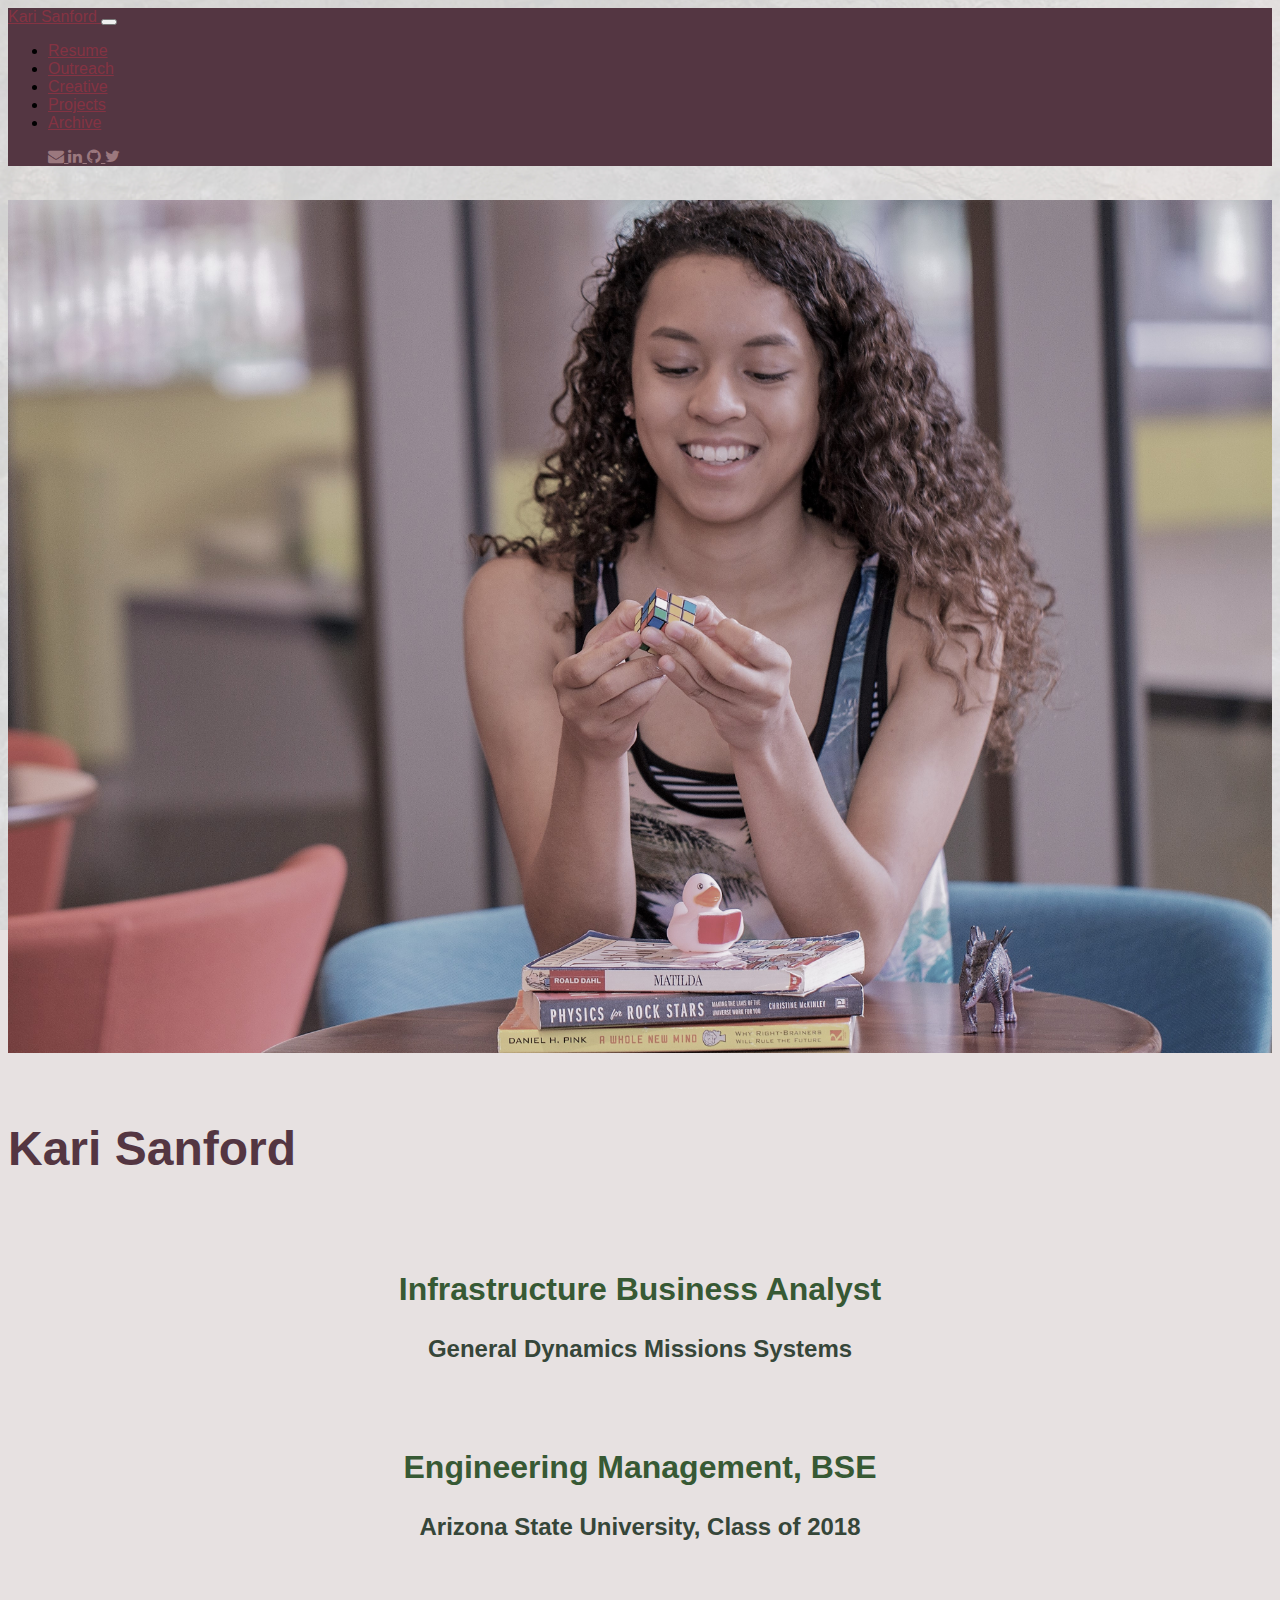
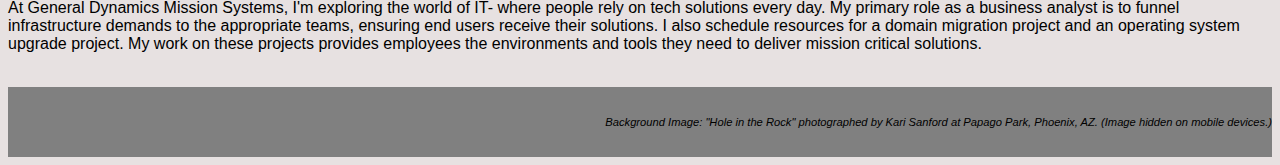
<file: index.html>
<!DOCTYPE html>
<html>
<meta charset="UTF-8">
<meta name="viewport" content="width=device-width, initial-scale=1">
<link rel="stylesheet" href="https://stackpath.bootstrapcdn.com/bootstrap/4.1.3/css/bootstrap.min.css" integrity="sha384-MCw98/SFnGE8fJT3GXwEOngsV7Zt27NXFoaoApmYm81iuXoPkFOJwJ8ERdknLPMO" crossorigin="anonymous">
<link rel="stylesheet" href="https://cdnjs.cloudflare.com/ajax/libs/font-awesome/4.7.0/css/font-awesome.min.css">
<link rel="stylesheet" type="text/css" href="kariStyle.css">

<body>


<!-- Navigation -->
<div class="container-fluid">
<nav class="navbar navbar-dark navbar-expand-lg navbar-inverse bg-inverse" style="background-color: #543642;">
  <a class="navbar-brand active" href="index.html">Kari Sanford <span class="sr-only">(current)</span></a>
  <button class="navbar-toggler" type="button" data-toggle="collapse" data-target="#navbarTogglerText" aria-controls="navbarTogglerText" aria-expanded="false" aria-label="Toggle navigation">
    <span class="navbar-toggler-icon"></span>
  </button>
  <div class="collapse navbar-collapse" id="navbarTogglerText">
    <ul class="navbar-nav mr-auto mt-2 mt-lg-0">
      <li class="nav-item">
        <a class="nav-link" href="resume.html">Resume</a>
      </li>
      <li class="nav-item">
        <a class="nav-link" href="outreach.html">Outreach</a>
      </li>
      <li class="nav-item">
        <a class="nav-link" href="creative.html">Creative</a>
      </li>
      <li class="nav-item">
        <a class="nav-link" href="projects.html">Projects</a>
      </li>
      <li class="nav-item">
        <a class="nav-link" href="archive.html">Archive</a>
      </li>
    </ul>
  </div>

  <ul class="nav navbar-nav navbar-right">
    <div class="btn-group">
      <a class="btn btn-default" href="mailto:karipsanford@gmail.com?" style="color:#9B787E">
        <i class="fa fa-envelope btn" title="E-mail"> </i>
      </a>
        <a class="btn btn-default" href="https://linkedin.com/in/karisanfordstem/" style="color:#9B787E">
          <i class="fa fa-linkedin btn" title="LinkedIn"> </i>
        </a>
        <a class="btn btn-default" href="https://github.com/kpsanfor" style="color:#9B787E">
          <i class="fa fa-github btn" title="Github"> </i>
        </a>
        <a class="btn btn-default" href="https://twitter.com/KariGrasshopper" style="color:#9B787E">
          <i class="fa fa-twitter btn" title="Twitter"> </i>
        </a>
      </div>
    </ul>
</nav> <!--end of navigation -->
</div>

<div class="container-fluid">
  <div class="row">
    <div class="col-md-6"> <br>
        <!-- Slideshow -->
        <section>
          <img class="mySlides" src="HomeImages/KariRubiksTint.jpg" alt="Girl with Rubik's Cube"
          style="width:100%; max-height:50%;">
          <img class="mySlides" src="HomeImages/GDMSVehicleTint.jpg" alt="Girl next to vehicle"
          style="width:100%; max-height:50%;">
          <img class="mySlides" src="HomeImages/IraChatFreshmanTint.jpg" alt="Girl chatting with Ira A. Fulton"
          style="width:100%; max-height:50%;">
        </section>

        <script>
        // Automatic Slideshow - change image every 3 seconds
        var myIndex = 0;
        carousel();
        function carousel() {
            var i;
            var x = document.getElementsByClassName("mySlides");
            for (i = 0; i < x.length; i++) {
               x[i].style.display = "none";
            }
            myIndex++;
            if (myIndex > x.length) {myIndex = 1}
            x[myIndex-1].style.display = "block" ;
            setTimeout(carousel, 3000);
        }
        </script>
      <br> </div>
    <div class="col-md-6"> <br>
      <h1 style="font-size:300%;"><b>Kari Sanford</b></h1>
      <div class="row"> <br>
        <div class="col"><br>
        <h2 style="text-align:center; font-size:200%;">Infrastructure Business Analyst</h2>
        <h3 style="text-align:center; font-size:150%;">General Dynamics Missions Systems</h3>
        <br> </div>
      <div class="col"><br>
        <h2 style="text-align:center; font-size:200%;">Engineering Management, BSE</h2>
        <h3 style="text-align:center; font-size:150%;">Arizona State University, Class of 2018</h3>
        <br> </div>
      </div>
      <p>At General Dynamics Mission Systems, I'm exploring the world of IT- where people rely on tech solutions every day. My primary role as a business analyst is to funnel infrastructure demands to the appropriate teams, ensuring end users receive their solutions. I also schedule resources for a domain migration project and an operating system upgrade project. My work on these projects provides employees the environments and tools they need to deliver mission critical solutions. <br><br>
      </div>
  </div>
</div>

<div class="container-fluid">
<footer class="page-footer bg-transparent" style="background-color: gray">
    <div class="footer-text"><br>
      <p style="text-align:right; font-size:70%;"> <i>Background Image: "Hole in the Rock" photographed by Kari Sanford at Papago Park, Phoenix, AZ. (Image hidden on mobile devices.)</i></p><br>
    </div>
  </footer>
</div>

</body>

<script src="https://code.jquery.com/jquery-3.2.1.slim.min.js" integrity="sha384-KJ3o2DKtIkvYIK3UENzmM7KCkRr/rE9/Qpg6aAZGJwFDMVNA/GpGFF93hXpG5KkN" crossorigin="anonymous"></script>
<script src="https://cdnjs.cloudflare.com/ajax/libs/popper.js/1.12.3/umd/popper.min.js" integrity="sha384-vFJXuSJphROIrBnz7yo7oB41mKfc8JzQZiCq4NCceLEaO4IHwicKwpJf9c9IpFgh" crossorigin="anonymous"></script>
<script src="https://maxcdn.bootstrapcdn.com/bootstrap/4.0.0-beta.2/js/bootstrap.min.js" integrity="sha384-alpBpkh1PFOepccYVYDB4do5UnbKysX5WZXm3XxPqe5iKTfUKjNkCk9SaVuEZflJ" crossorigin="anonymous"></script>

</html>
</file>
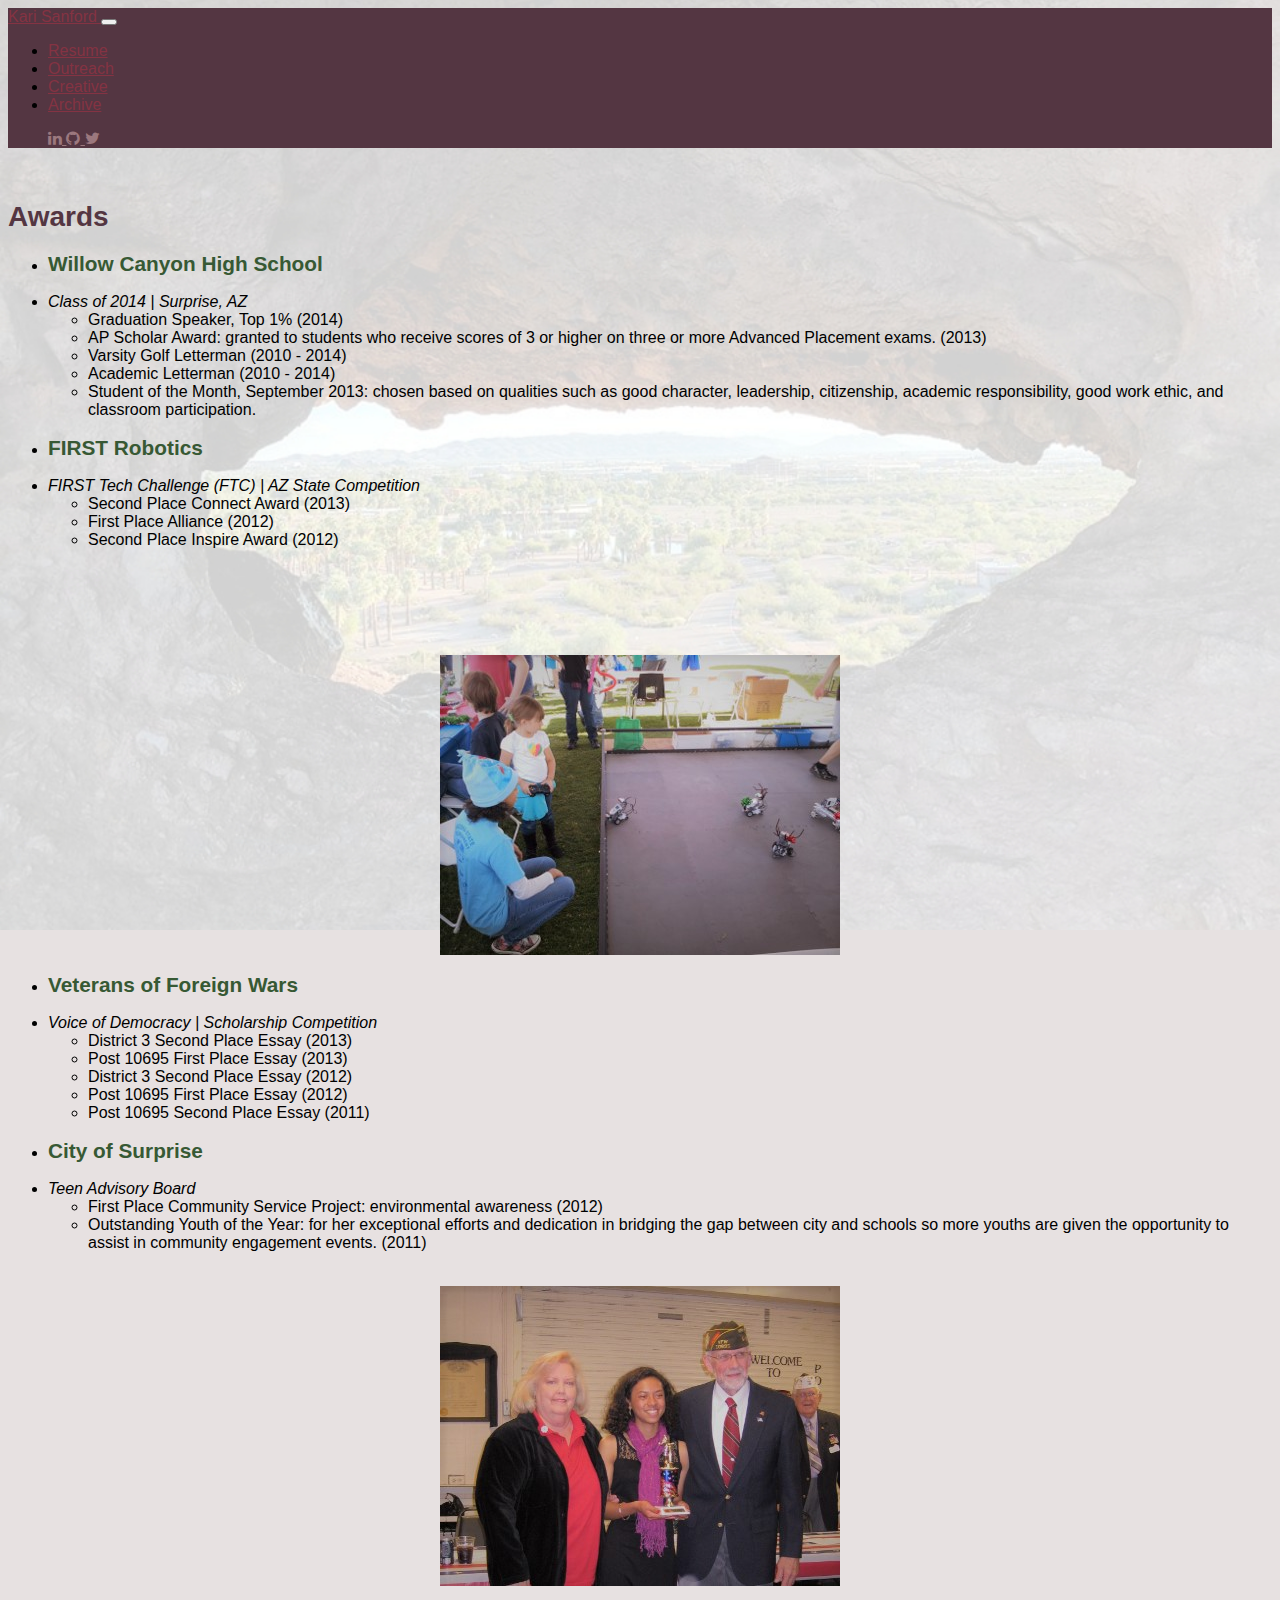
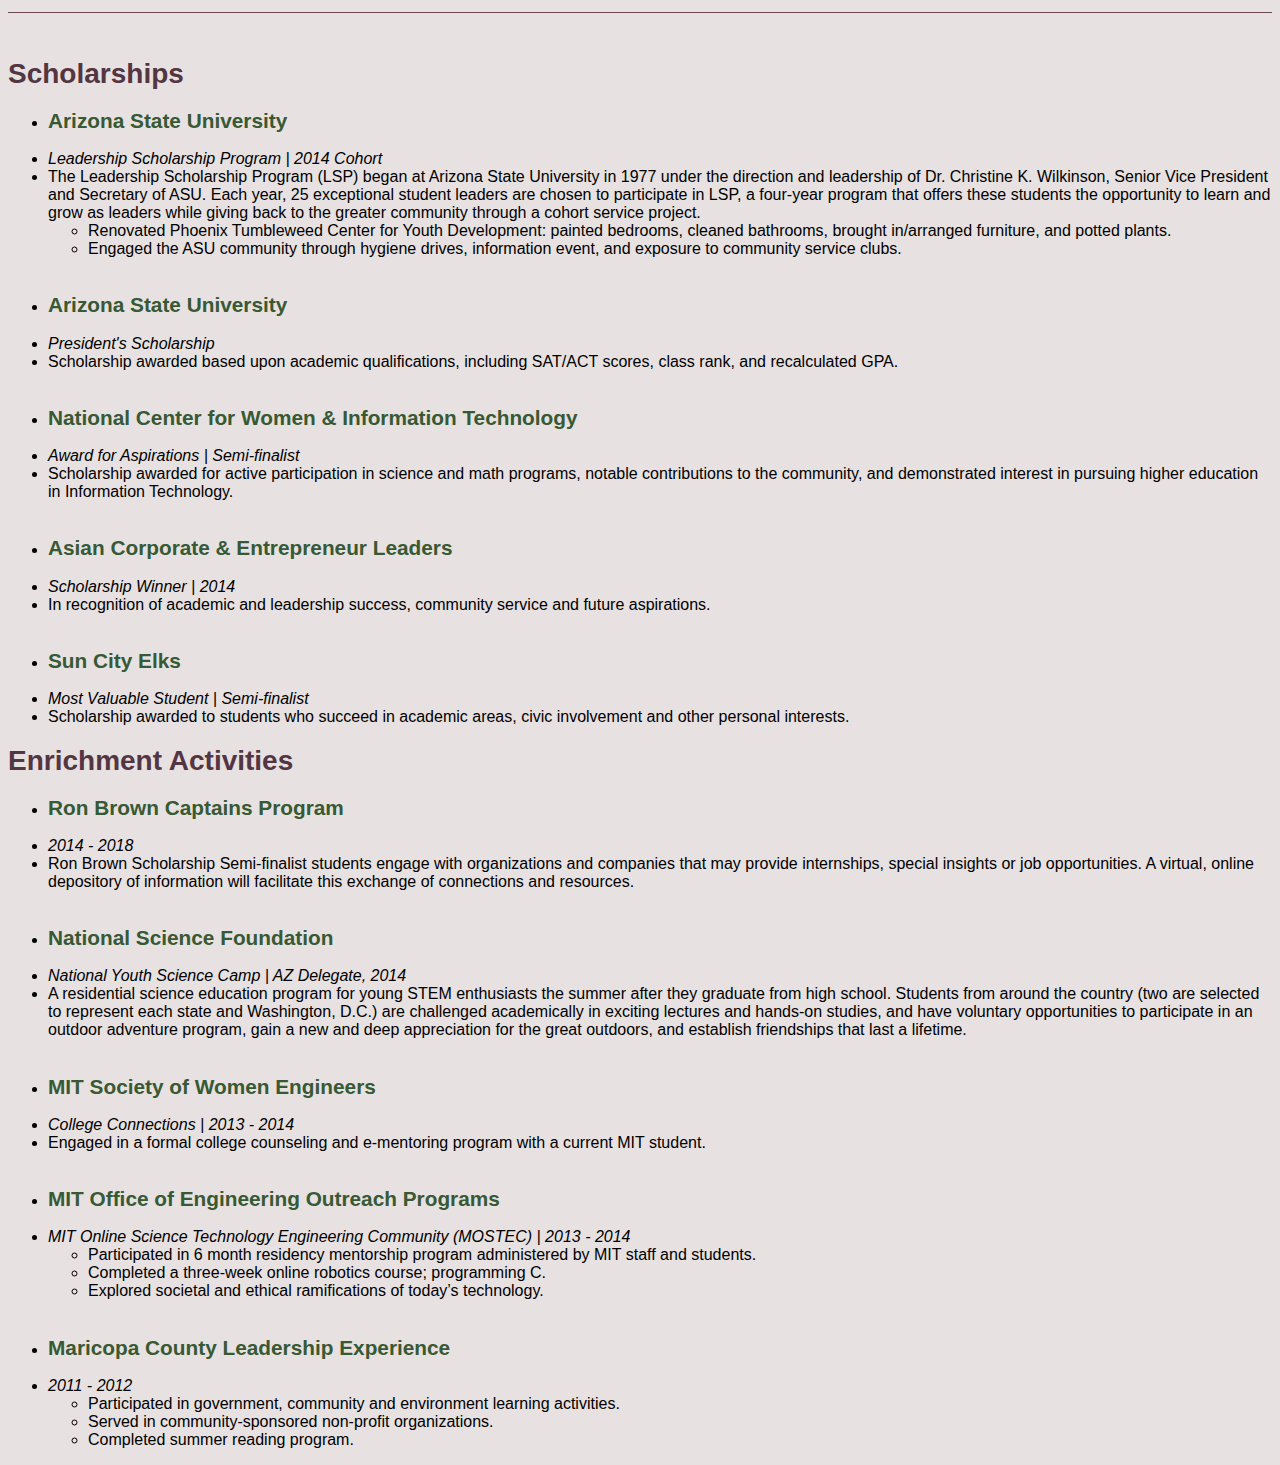
<file: archive.html>
<!DOCTYPE html>
<html>
<meta charset="UTF-8">
<meta name="viewport" content="width=device-width, initial-scale=1">
<link rel="stylesheet" href="https://stackpath.bootstrapcdn.com/bootstrap/4.1.3/css/bootstrap.min.css" integrity="sha384-MCw98/SFnGE8fJT3GXwEOngsV7Zt27NXFoaoApmYm81iuXoPkFOJwJ8ERdknLPMO" crossorigin="anonymous">
<link rel="stylesheet" href="https://cdnjs.cloudflare.com/ajax/libs/font-awesome/4.7.0/css/font-awesome.min.css">
<link rel="stylesheet" type="text/css" href="kariStyle.css">
<body>

  <!-- Navigation -->
  <div class="container-fluid">
  <nav class="navbar navbar-dark navbar-expand-lg navbar-inverse bg-inverse" style="background-color: #543642;">
    <a class="navbar-brand active" href="index.html">Kari Sanford <span class="sr-only">(current)</span></a>
    <button class="navbar-toggler" type="button" data-toggle="collapse" data-target="#navbarTogglerText" aria-controls="navbarTogglerText" aria-expanded="false" aria-label="Toggle navigation">
      <span class="navbar-toggler-icon"></span>
    </button>
    <div class="collapse navbar-collapse" id="navbarTogglerText">
      <ul class="navbar-nav mr-auto mt-2 mt-lg-0">
        <li class="nav-item">
          <a class="nav-link" href="resume.html">Resume</a>
        </li>
        <li class="nav-item">
          <a class="nav-link" href="outreach.html">Outreach</a>
        </li>
        <li class="nav-item">
          <a class="nav-link" href="creative.html">Creative</a>
        </li>
        <li class="nav-item active">
          <a class="nav-link" href="archive.html">Archive</a>
        </li>
      </ul>
    </div>

    <ul class="nav navbar-nav navbar-right">
      <div class="btn-group">
          <a class="btn btn-default" href="https://linkedin.com/in/karisanfordstem/" style="color:#9B787E">
            <i class="fa fa-linkedin btn" title="LinkedIn"> </i>
          </a>
          <a class="btn btn-default" href="https://github.com/kpsanfor" style="color:#9B787E">
            <i class="fa fa-github btn" title="Github"> </i>
          </a>
          <a class="btn btn-default" href="https://twitter.com/KariGrasshopper" style="color:#9B787E">
            <i class="fa fa-twitter btn" title="Twitter"> </i>
          </a>
        </div>
      </ul>
  </nav> <!--end of navigation -->
  </div>

<div class="container-fluid">
  <div class="row">
    <div class="col-md-6"> <br>
      <h1><b>Awards</b></h1>
      <ul class="list-unstyled">
        <li><h2>Willow Canyon High School</h2></li>
        <li> <i>Class of 2014 | Surprise, AZ</i>
          <ul>
              <li>Graduation Speaker, Top 1% (2014)</li>
              <li>AP Scholar Award: granted to students who receive scores of 3 or higher on three or more Advanced Placement exams. (2013)</li>
              <li>Varsity Golf Letterman (2010 - 2014)</li>
              <li>Academic Letterman (2010 - 2014)</li>
              <li>Student of the Month, September 2013: chosen based on qualities such as good character, leadership, citizenship, academic responsibility, good work ethic, and classroom participation.</li>
            </ul>
          </li>
      </ul>
      <ul class="list-unstyled">
        <li><h2>FIRST Robotics</h2></li>
        <li> <i>FIRST Tech Challenge (FTC) | AZ State Competition</i>
          <ul>
            <li>Second Place Connect Award (2013)</li>
            <li>First Place Alliance (2012)</li>
            <li>Second Place Inspire Award (2012)</li></ul>
          </li>
      </ul>
    </div>

  <div class="col-md-6"> <br>
    <br><br><br><br><center><img src="PortfolioImages/RobotReindeerTint.jpg" alt="child controlling robot reindeer" align="middle"></center>
  </div>

</div>

<div class="row">
  <div class="col-md-6">
    <ul class="list-unstyled">
      <li><h2>Veterans of Foreign Wars</h2></li>
      <li> <i>Voice of Democracy | Scholarship Competition</i>
        <ul>
          <li>District 3 Second Place Essay (2013)</li>
          <li>Post 10695 First Place Essay (2013)</li>
          <li>District 3 Second Place Essay (2012)</li>
          <li>Post 10695 First Place Essay (2012)</li>
          <li>Post 10695 Second Place Essay (2011)</li>
        </ul>
        </li>
    </ul>
    <ul class="list-unstyled">
      <li><h2>City of Surprise</h2></li>
      <li> <i>Teen Advisory Board</i>
        <ul>
          <li>First Place Community Service Project: environmental awareness (2012)</li>
          <li>Outstanding Youth of the Year: for her exceptional efforts and dedication in bridging the gap between city and schools so more youths are given the opportunity to assist in community engagement events. (2011)</li>
        </ul>
        </li>
    </ul>
  </div>

<div class="col-md-6"> <br>
  <center><img src="PortfolioImages/VFWTint.jpg" alt="girl holding trophy posing with Veterans of Foriegn War group" align="middle"></center>
</div>
</div>



  <div class="row">
    <div class="col-md-12">
    <br>
    <hr />
    <br>
  </div>
  </div>

<div class="row">
  <div class="col-md-6">
    <div class="col-md-11">
    <h1><b>Scholarships</b></h1>
    <ul class="list-unstyled">
      <li><h2>Arizona State University</h2></li>
      <li> <i>Leadership Scholarship Program | 2014 Cohort</i>
      <li>The Leadership Scholarship Program (LSP) began at Arizona State University in 1977 under the direction and leadership of Dr. Christine K. Wilkinson, Senior Vice President and Secretary of ASU. Each year, 25 exceptional student leaders are chosen to participate in LSP, a four-year program that offers these students the opportunity to learn and grow as leaders while giving back to the greater community through a cohort service project. </li>
      <ul>
        <li>Renovated Phoenix Tumbleweed Center for Youth Development: painted bedrooms, cleaned bathrooms, brought in/arranged furniture, and potted plants.</li>
        <li>Engaged the ASU community through hygiene drives, information event, and exposure to community service clubs.</li>
      </ul>
      </li>
      <br>
      <li><h2>Arizona State University</h2></li>
      <li> <i>President's Scholarship</i>
      <li>Scholarship awarded based upon academic qualifications, including SAT/ACT scores, class rank, and recalculated GPA.</li>
      </li>
      <br>
      <li><h2>National Center for Women & Information Technology</h2></li>
      <li> <i>Award for Aspirations | Semi-finalist</i>
      <li>Scholarship awarded for active participation in science and math programs, notable contributions to the community, and
        demonstrated interest in pursuing higher education in Information Technology.</li>
      </li>
      <br>
      <li><h2>Asian Corporate & Entrepreneur Leaders</h2></li>
      <li> <i>Scholarship Winner | 2014</i>
      <li>In recognition of academic and leadership success, community service and future aspirations.</li>
      </li>
      <br>
      <li><h2>Sun City Elks</h2></li>
      <li> <i>Most Valuable Student | Semi-finalist</i>
      <li>Scholarship awarded to students who succeed in academic areas, civic involvement and other personal interests.</li>
      </li>
    </ul>
  </div>
</div>

  <div class="col-md-6">
    <div class="col-md-11">
    <h1><b>Enrichment Activities</b></h1>
    <ul class="list-unstyled">
      <li><h2>Ron Brown Captains Program</h2></li>
      <li> <i>2014 - 2018</i>
      <li>Ron Brown Scholarship Semi-finalist students engage with organizations and companies that may provide internships, special insights or job opportunities. A virtual, online depository of information will facilitate this exchange of connections and resources.</li>
      </li>
      <br>
      <li><h2>National Science Foundation</h2></li>
      <li> <i>National Youth Science Camp | AZ Delegate, 2014</i>
      <li>A residential science education program for young STEM enthusiasts the summer after they graduate from high school. Students from around the country (two are selected to represent each state and Washington, D.C.) are challenged academically in exciting lectures and hands-on studies, and have voluntary opportunities to participate in an outdoor adventure program, gain a new and deep appreciation for the great outdoors, and establish friendships that last a lifetime.</li>
      </li>
      <br>
      <li><h2>MIT Society of Women Engineers</h2></li>
      <li> <i>College Connections | 2013 - 2014</i>
      <li>Engaged in a formal college counseling and e-mentoring program with a current MIT student.</li>
      </li>
      <br>
      <li><h2>MIT Office of Engineering Outreach Programs</h2></li>
      <li> <i>MIT Online Science Technology Engineering Community (MOSTEC) | 2013 - 2014</i>
        <ul>
          <li>Participated in 6 month residency mentorship program administered by MIT staff and students.</li>
          <li>Completed a three-week online robotics course; programming C.</li>
          <li>Explored societal and ethical ramifications of today’s technology.</li>
        </ul>
      </li>
      <br>
      <li><h2>Maricopa County Leadership Experience</h2></li>
      <li> <i>2011 - 2012</i>
        <ul>
          <li>Participated in government, community and environment learning activities.</li>
          <li>Served in community-sponsored non-profit organizations.</li>
          <li>Completed summer reading program.</li>
        </ul>
      </li>
    </ul>
  </div>
</div>
</div>


</div>

</body>
<script src="https://code.jquery.com/jquery-3.2.1.slim.min.js" integrity="sha384-KJ3o2DKtIkvYIK3UENzmM7KCkRr/rE9/Qpg6aAZGJwFDMVNA/GpGFF93hXpG5KkN" crossorigin="anonymous"></script>
<script src="https://cdnjs.cloudflare.com/ajax/libs/popper.js/1.12.3/umd/popper.min.js" integrity="sha384-vFJXuSJphROIrBnz7yo7oB41mKfc8JzQZiCq4NCceLEaO4IHwicKwpJf9c9IpFgh" crossorigin="anonymous"></script>
<script src="https://maxcdn.bootstrapcdn.com/bootstrap/4.0.0-beta.2/js/bootstrap.min.js" integrity="sha384-alpBpkh1PFOepccYVYDB4do5UnbKysX5WZXm3XxPqe5iKTfUKjNkCk9SaVuEZflJ" crossorigin="anonymous"></script>

</html>
</file>
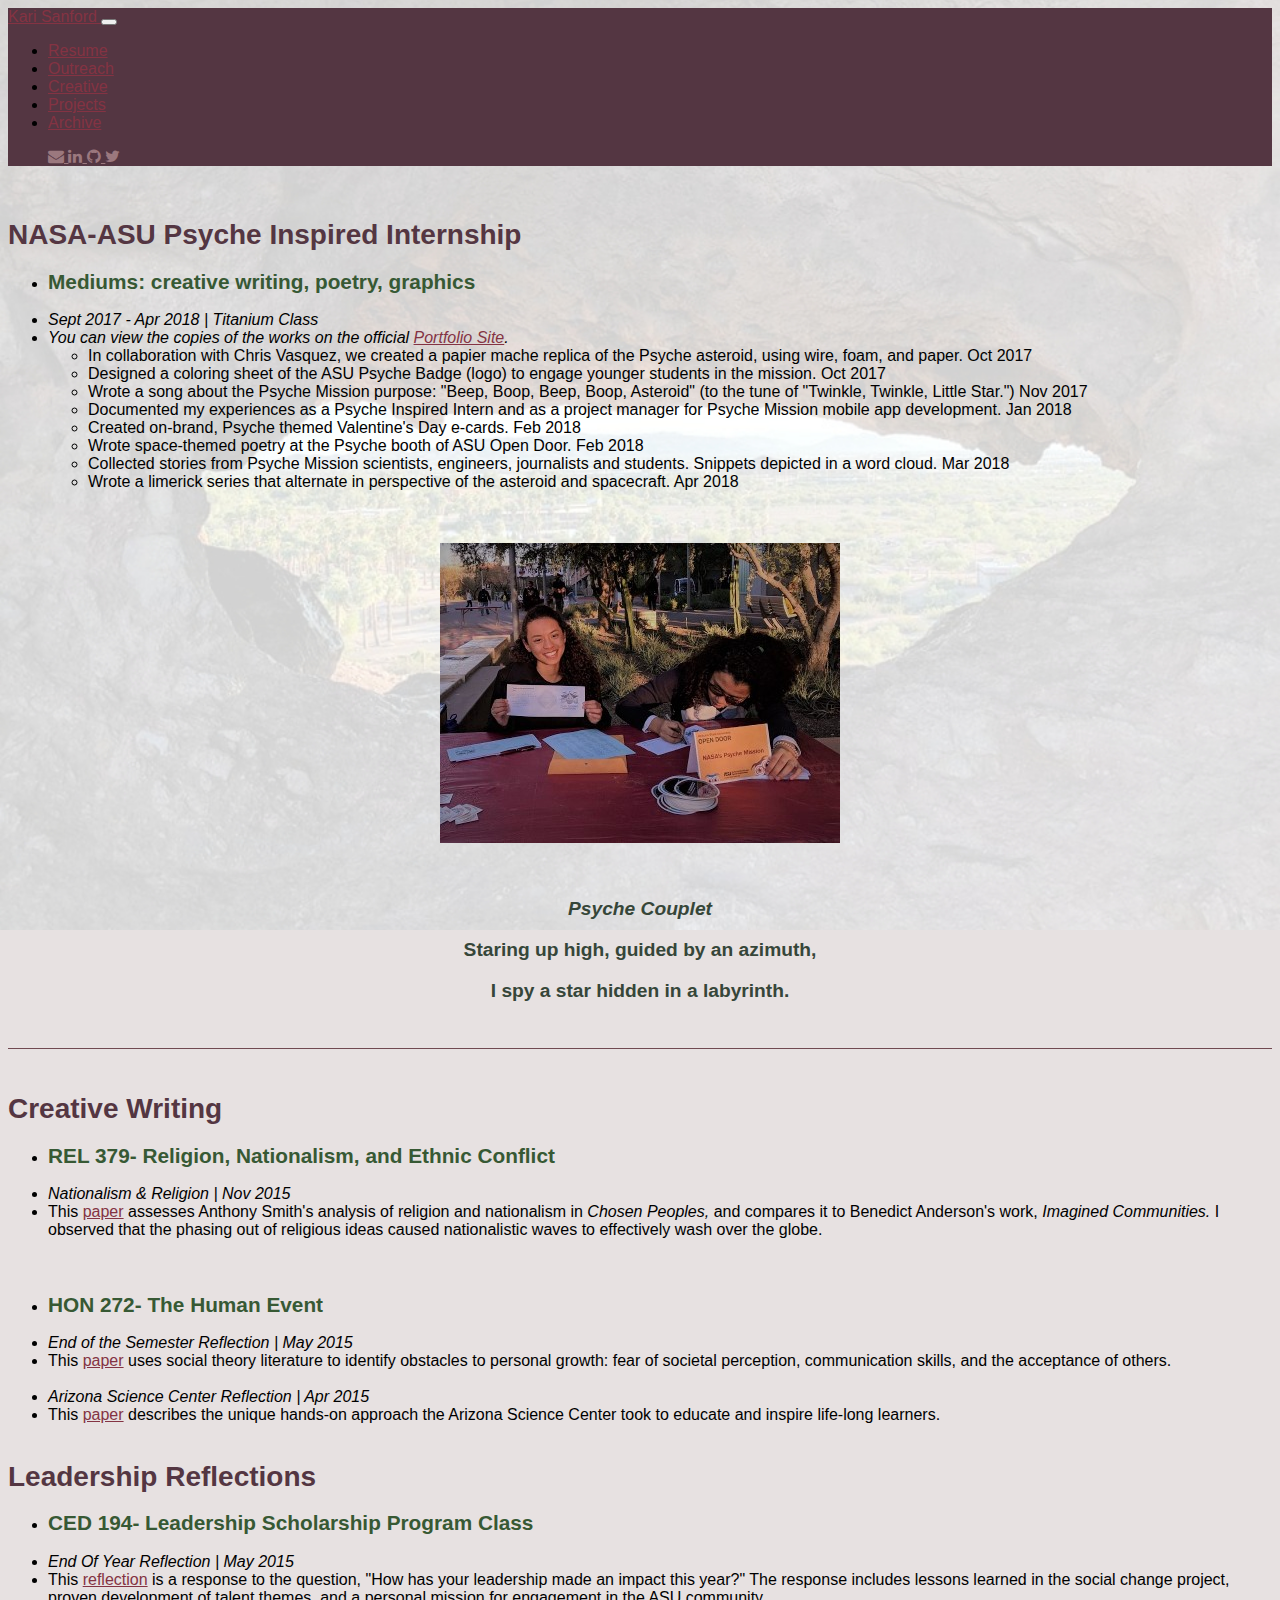
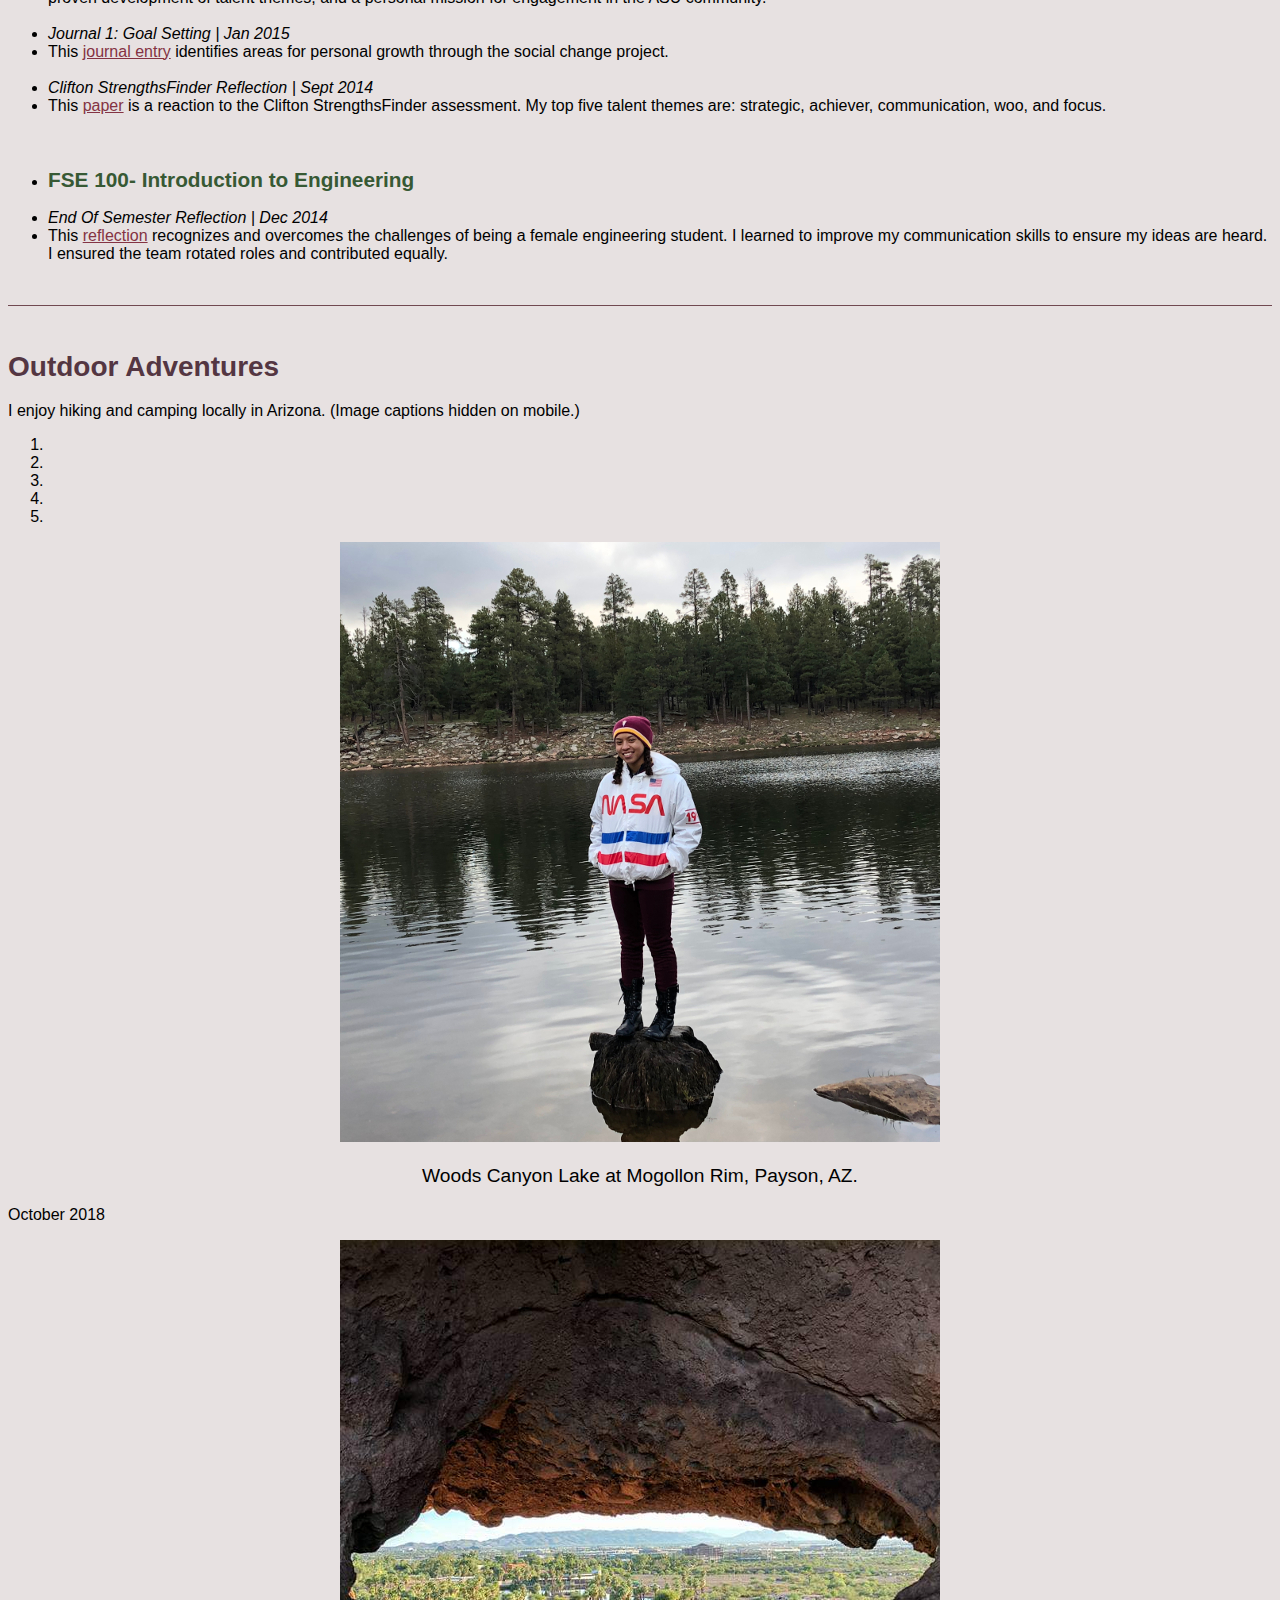
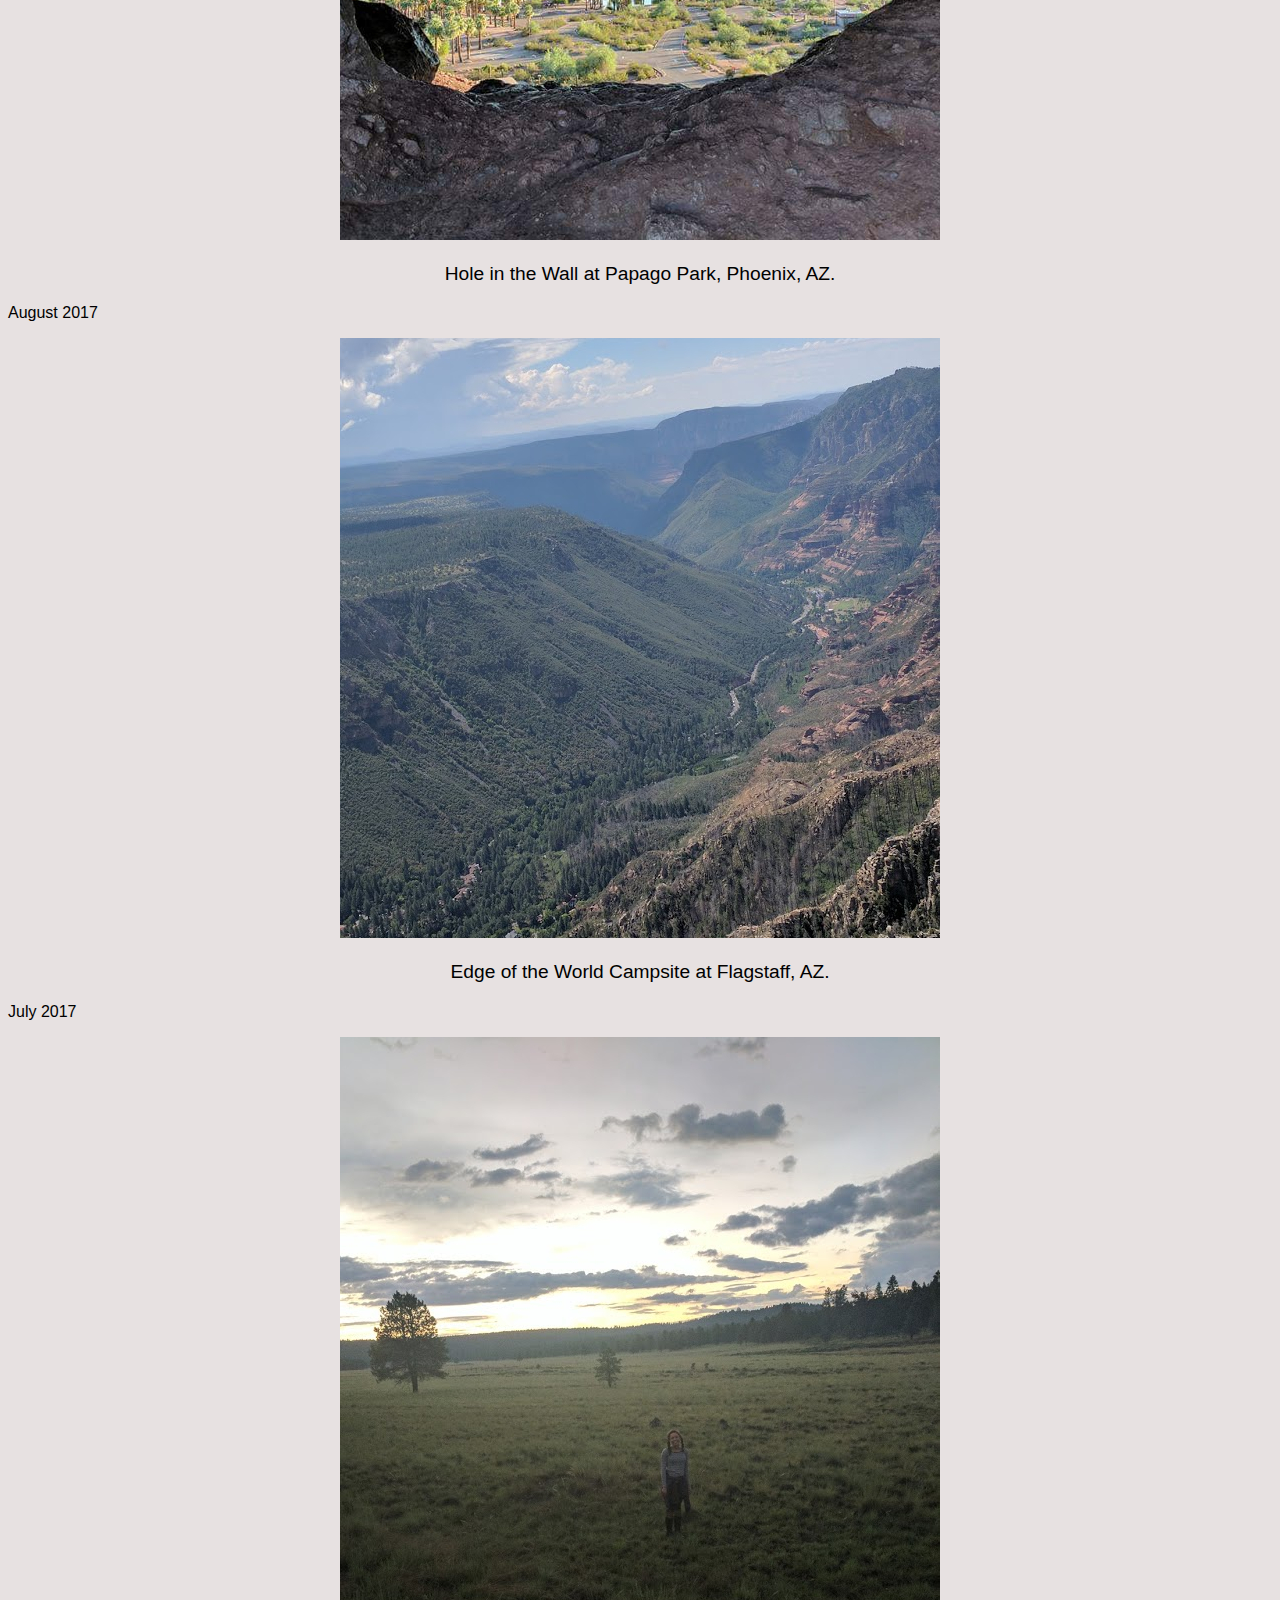
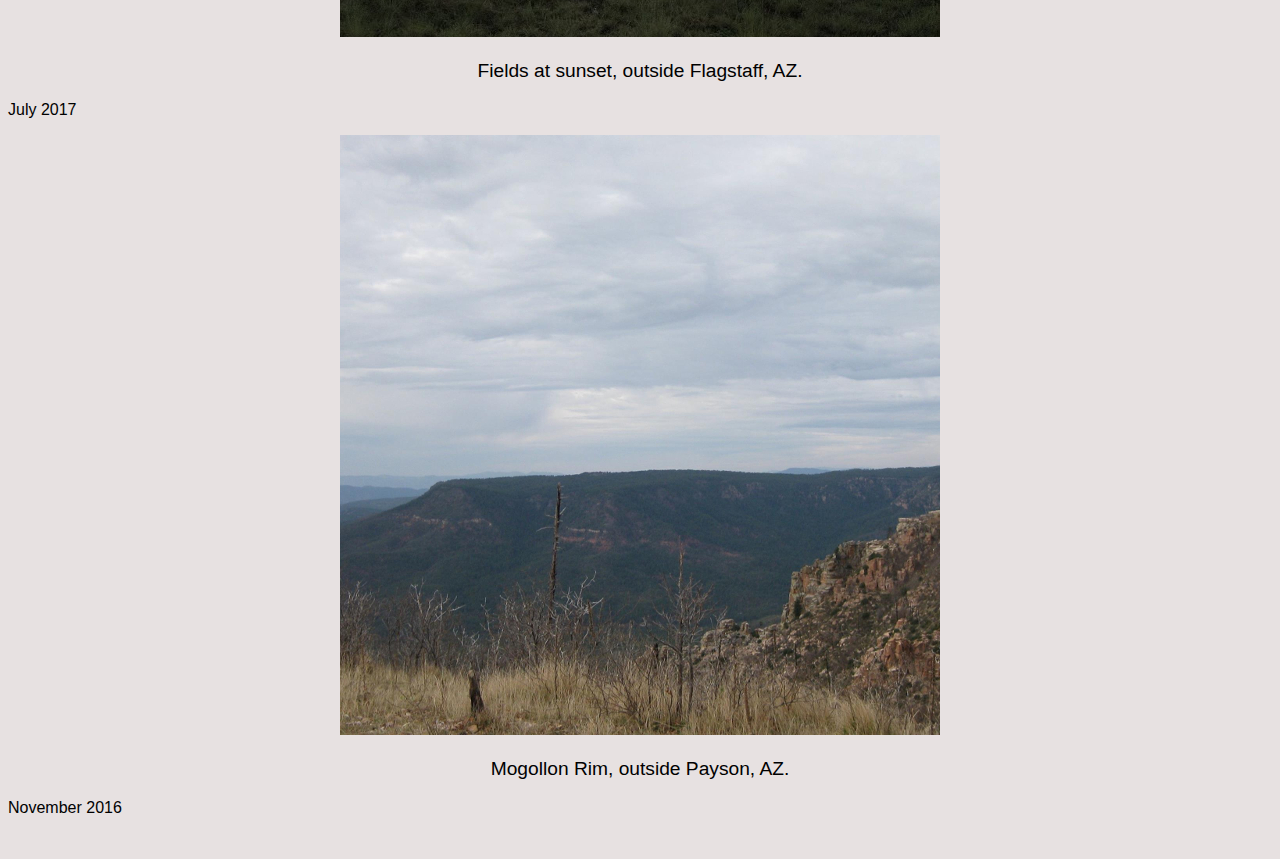
<file: creative.html>
<!DOCTYPE html>
<html>
<meta charset="UTF-8">
<meta name="viewport" content="width=device-width, initial-scale=1">
<link rel="stylesheet" href="https://stackpath.bootstrapcdn.com/bootstrap/4.1.3/css/bootstrap.min.css" integrity="sha384-MCw98/SFnGE8fJT3GXwEOngsV7Zt27NXFoaoApmYm81iuXoPkFOJwJ8ERdknLPMO" crossorigin="anonymous">
<link rel="stylesheet" href="https://cdnjs.cloudflare.com/ajax/libs/font-awesome/4.7.0/css/font-awesome.min.css">
<link rel="stylesheet" type="text/css" href="kariStyle.css">
<body>

  <!-- Navigation -->
  <div class="container-fluid">
  <nav class="navbar navbar-dark navbar-expand-lg navbar-inverse bg-inverse" style="background-color: #543642;">
    <a class="navbar-brand active" href="index.html">Kari Sanford <span class="sr-only">(current)</span></a>
    <button class="navbar-toggler" type="button" data-toggle="collapse" data-target="#navbarTogglerText" aria-controls="navbarTogglerText" aria-expanded="false" aria-label="Toggle navigation">
      <span class="navbar-toggler-icon"></span>
    </button>
    <div class="collapse navbar-collapse" id="navbarTogglerText">
      <ul class="navbar-nav mr-auto mt-2 mt-lg-0">
        <li class="nav-item">
          <a class="nav-link" href="resume.html">Resume</a>
        </li>
        <li class="nav-item">
          <a class="nav-link" href="outreach.html">Outreach</a>
        </li>
        <li class="nav-item active">
          <a class="nav-link" href="creative.html">Creative</a>
        </li>
        <li class="nav-item">
          <a class="nav-link" href="projects.html">Projects</a>
        </li>
        <li class="nav-item">
          <a class="nav-link" href="archive.html">Archive</a>
        </li>
      </ul>
    </div>

    <ul class="nav navbar-nav navbar-right">
      <div class="btn-group">
        <a class="btn btn-default" href="mailto:karipsanford@gmail.com?" style="color:#9B787E">
          <i class="fa fa-envelope btn" title="E-mail"> </i>
        </a>
          <a class="btn btn-default" href="https://linkedin.com/in/karisanfordstem/" style="color:#9B787E">
            <i class="fa fa-linkedin btn" title="LinkedIn"> </i>
          </a>
          <a class="btn btn-default" href="https://github.com/kpsanfor" style="color:#9B787E">
            <i class="fa fa-github btn" title="Github"> </i>
          </a>
          <a class="btn btn-default" href="https://twitter.com/KariGrasshopper" style="color:#9B787E">
            <i class="fa fa-twitter btn" title="Twitter"> </i>
          </a>
        </div>
      </ul>
  </nav> <!--end of navigation -->
  </div>

<div class="container-fluid">
  <div class="row">
    <div class="col-md-6">
      <div class="col-md-11"><br>
      <h1><b>NASA-ASU Psyche Inspired Internship</b></h1>
      <ul class="list-unstyled">
        <li><h2>Mediums: creative writing, poetry, graphics</h2></li>
        <li> <i>Sept 2017 - Apr 2018 | Titanium Class</i>
          <li><i>You can view the copies of the works on the official <a href="https://psyche.asu.edu/get-involved/psyche-inspired/psyche-inspired-titanium-class/psyche-inspired-kari-sanford/">Portfolio Site</a>.</i></li>
            <ul>
              <li>In collaboration with Chris Vasquez, we created a papier mache replica of the Psyche asteroid, using wire, foam, and paper. Oct 2017</li>
              <li>Designed a coloring sheet of the ASU Psyche Badge (logo) to engage younger students in the mission. Oct 2017</li>
              <li>Wrote a song about the Psyche Mission purpose: "Beep, Boop, Beep, Boop, Asteroid" (to the tune of "Twinkle, Twinkle, Little Star.") Nov 2017</li>
              <li>Documented my experiences as a Psyche Inspired Intern and as a project manager for Psyche Mission mobile app development. Jan 2018</li>
              <li>Created on-brand, Psyche themed Valentine's Day e-cards. Feb 2018</li>
              <li>Wrote space-themed poetry at the Psyche booth of ASU Open Door. Feb 2018</li>
              <li>Collected stories from Psyche Mission scientists, engineers, journalists and students. Snippets depicted in a word cloud. Mar 2018</li>
              <li>Wrote a limerick series that alternate in perspective of the asteroid and spacecraft. Apr 2018</li>
            </ul>
          </li>

      </ul>
    </div>
  </div>

  <div class="col-md-6"> <br>
    <br><center><img src="PortfolioImages/PsychePoemTint.jpg" alt="girls writing poetry" align="middle"></center>
    <br><br><h3 style="text-align:center; font-size:120%;"><i>Psyche Couplet</i></h3>
    <h3 style="text-align:center; font-size:120%;">Staring up high, guided by an azimuth,</h3>
    <h3 style="text-align:center; font-size:120%;"><center>I spy a star hidden in a labyrinth.</h3>

  </div>
</div>

<div class="row">
  <div class="col-md-12">
  <br>
  <hr />
  <br>
</div>
</div>

<div class="row">
  <div class="col-md-6">
    <div class="col-md-11">
    <h1><b>Creative Writing</b></h1>
    <ul class="list-unstyled">
      <li><h2>REL 379- Religion, Nationalism, and Ethnic Conflict</h2></li>
      <li> <i>Nationalism & Religion | Nov 2015</i>
        <li>This <a href="CreativePortfolio/REL379Essay02.pdf">paper</a> assesses Anthony Smith's analysis of religion and nationalism in <i>Chosen Peoples,</i> and compares it to Benedict Anderson's work, <i>Imagined Communities.</i> I observed that the phasing out of religious ideas caused nationalistic waves to effectively wash over the globe.</li>
      <br>
      <br>
      <li><h2>HON 272- The Human Event</h2></li>
      <li> <i>End of the Semester Reflection | May 2015</i>
        <li>This <a href="CreativePortfolio/FinalHumanEventPaper.pdf">paper</a> uses social theory literature to identify obstacles to personal growth: fear of societal perception, communication skills, and the acceptance of others.</li>
      <br>
      <li> <i>Arizona Science Center Reflection | Apr 2015</i>
        <li>This <a href="CreativePortfolio/ExtraCreditArizonaScienceCenter.pdf">paper</a> describes the unique hands-on approach the Arizona Science Center took to educate and inspire life-long learners.</li>
        <br>
    </ul>
  </div>
  </div>

<div class="col-md-6">
  <div class="col-md-11">
  <h1><b>Leadership Reflections</b></h1>
  <ul class="list-unstyled">
    <li><h2>CED 194- Leadership Scholarship Program Class</h2></li>
    <li> <i>End Of Year Reflection | May 2015</i>
      <li>This <a href="CreativePortfolio/LSPEndOfYearReflection.pdf">reflection</a> is a response to the question, "How has your leadership made an impact this year?" The response includes lessons learned in the social change project, proven development of talent themes, and a personal mission for engagement in the ASU community.</li>
    <br>
    <li> <i>Journal 1: Goal Setting | Jan 2015</i>
      <li>This <a href="CreativePortfolio/LSPJournalEntry01.pdf">journal entry</a> identifies areas for personal growth through the social change project.</li>
    <br>
    <li> <i>Clifton StrengthsFinder Reflection | Sept 2014</i>
      <li>This <a href="CreativePortfolio/LSPStrengthFinder.pdf">paper</a> is a reaction to the Clifton StrengthsFinder assessment. My top five talent themes are: strategic, achiever, communication, woo, and focus.</li>
      <br><br>

    <li><h2>FSE 100- Introduction to Engineering</h2></li>
    <li> <i>End Of Semester Reflection | Dec 2014</i>
      <li>This <a href="CreativePortfolio/FSE100Reflection.pdf">reflection</a> recognizes and overcomes the challenges of being a female engineering student. I learned to improve my communication skills to ensure my ideas are heard. I ensured the team rotated roles and contributed equally.</li>
      </ul>
</div>
</div>
</div>

<div class="row">
  <div class="col-md-12">
  <br>
  <hr />
  <br>
</div>
</div>

<div class="row">
  <div class="col-md-12">
    <div class="col-md-11">
    <h1><b>Outdoor Adventures</b></h1>
    <p>I enjoy hiking and camping locally in Arizona. (Image captions hidden on mobile.)</p>
  </div>
</div>

<div class="col-md-12">

    <div id="outAdvCarousel" class="carousel slide" data-ride="carousel">
        <!-- Indicators -->
        <ol class="carousel-indicators">
          <li data-target="#outAdvCarousel" data-slide-to="0" class="active"></li>
          <li data-target="#outAdvCarousel" data-slide-to="1"></li>
          <li data-target="#outAdvCarousel" data-slide-to="2"></li>
          <li data-target="#outAdvCarousel" data-slide-to="3"></li>
          <li data-target="#outAdvCarousel" data-slide-to="4"></li>
        </ol>

        <!-- Wrapper for slides -->
        <div class="carousel-inner">
          <div class="carousel-item active">
            <center><img src="CreativePortfolio/MogollonRimOct2018SQ.jpg" alt="Woods Canyon Lake at Mogollon Rim, Payson, AZ. Picture taken October 2018."></center>
                <div class="carousel-caption d-none d-md-block">
                    <p style="text-align:center; font-size:120%;">Woods Canyon Lake at Mogollon Rim, Payson, AZ.</p>
                    <p>October 2018</p>
                  </div>
                </div>

                <div class="carousel-item">
                  <center><img src="CreativePortfolio/PapagoHoleInTheWallSQ.jpg" alt="Hole in the Wall at Papago Park, Phoenix, AZ. Picture taken August 2017." ></center>
                  <div class="carousel-caption d-none d-md-block">
                    <p style="text-align:center; font-size:120%;">Hole in the Wall at Papago Park, Phoenix, AZ.</p>
                    <p>August 2017</p>
                  </div>
                </div>

                <div class="carousel-item">
                <center><img src="CreativePortfolio/EdgeOfWorldJuly2017SQ.jpg" alt="Edge of the World Campsite at Flagstaff, AZ. Moutain top view, looking down at valley. Picture taken July 2017."></center>
                    <div class="carousel-caption d-none d-md-block">
                        <p style="text-align:center; font-size:120%;">Edge of the World Campsite at Flagstaff, AZ.</p>
                        <p>July 2017</p>
                      </div>
                    </div>

                <div class="carousel-item">
                  <center><img src="CreativePortfolio/FlagstaffJuly2017SQ.jpg" alt="Fields at sunset, outside Flagstaff, AZ. Picture taken July 2017." ></center>
                  <div class="carousel-caption d-none d-md-block">
                    <p style="text-align:center; font-size:120%;">Fields at sunset, outside Flagstaff, AZ.</p>
                    <p>July 2017</p>
                  </div>
                </div>

                <div class="carousel-item">
                  <center><img src="CreativePortfolio/MogollonRimNov2016SQ.jpg" alt="Mogollon Rim, outside Payson, AZ. Picture taken November 2016." ></center>
                  <div class="carousel-caption d-none d-md-block">
                    <p style="text-align:center; font-size:120%;">Mogollon Rim, outside Payson, AZ.</p>
                    <p>November 2016</p>
                  </div>
                </div>



                <!-- (Commented out until I can figure out how to get the arrows on the image)
                    <a class="carousel-control-prev" href="#outAdvCarousel" role="button" data-slide="prev">
                      <span class="carousel-control-prev-icon" aria-hidden="true"></span>
                      <span class="sr-only">Previous</span>
                    </a>
                    <a class="carousel-control-next" href="#outAdvCarousel" role="button" data-slide="next">
                      <span class="carousel-control-next-icon" aria-hidden="true"></span>
                      <span class="sr-only">Next</span>
                    </a>
                  -->

        </div>
        <br>
</div>
</div>


</div>
</div>

</body>
<script src="https://code.jquery.com/jquery-3.2.1.slim.min.js" integrity="sha384-KJ3o2DKtIkvYIK3UENzmM7KCkRr/rE9/Qpg6aAZGJwFDMVNA/GpGFF93hXpG5KkN" crossorigin="anonymous"></script>
<script src="https://cdnjs.cloudflare.com/ajax/libs/popper.js/1.12.3/umd/popper.min.js" integrity="sha384-vFJXuSJphROIrBnz7yo7oB41mKfc8JzQZiCq4NCceLEaO4IHwicKwpJf9c9IpFgh" crossorigin="anonymous"></script>
<script src="https://maxcdn.bootstrapcdn.com/bootstrap/4.0.0-beta.2/js/bootstrap.min.js" integrity="sha384-alpBpkh1PFOepccYVYDB4do5UnbKysX5WZXm3XxPqe5iKTfUKjNkCk9SaVuEZflJ" crossorigin="anonymous"></script>

</html>
</file>
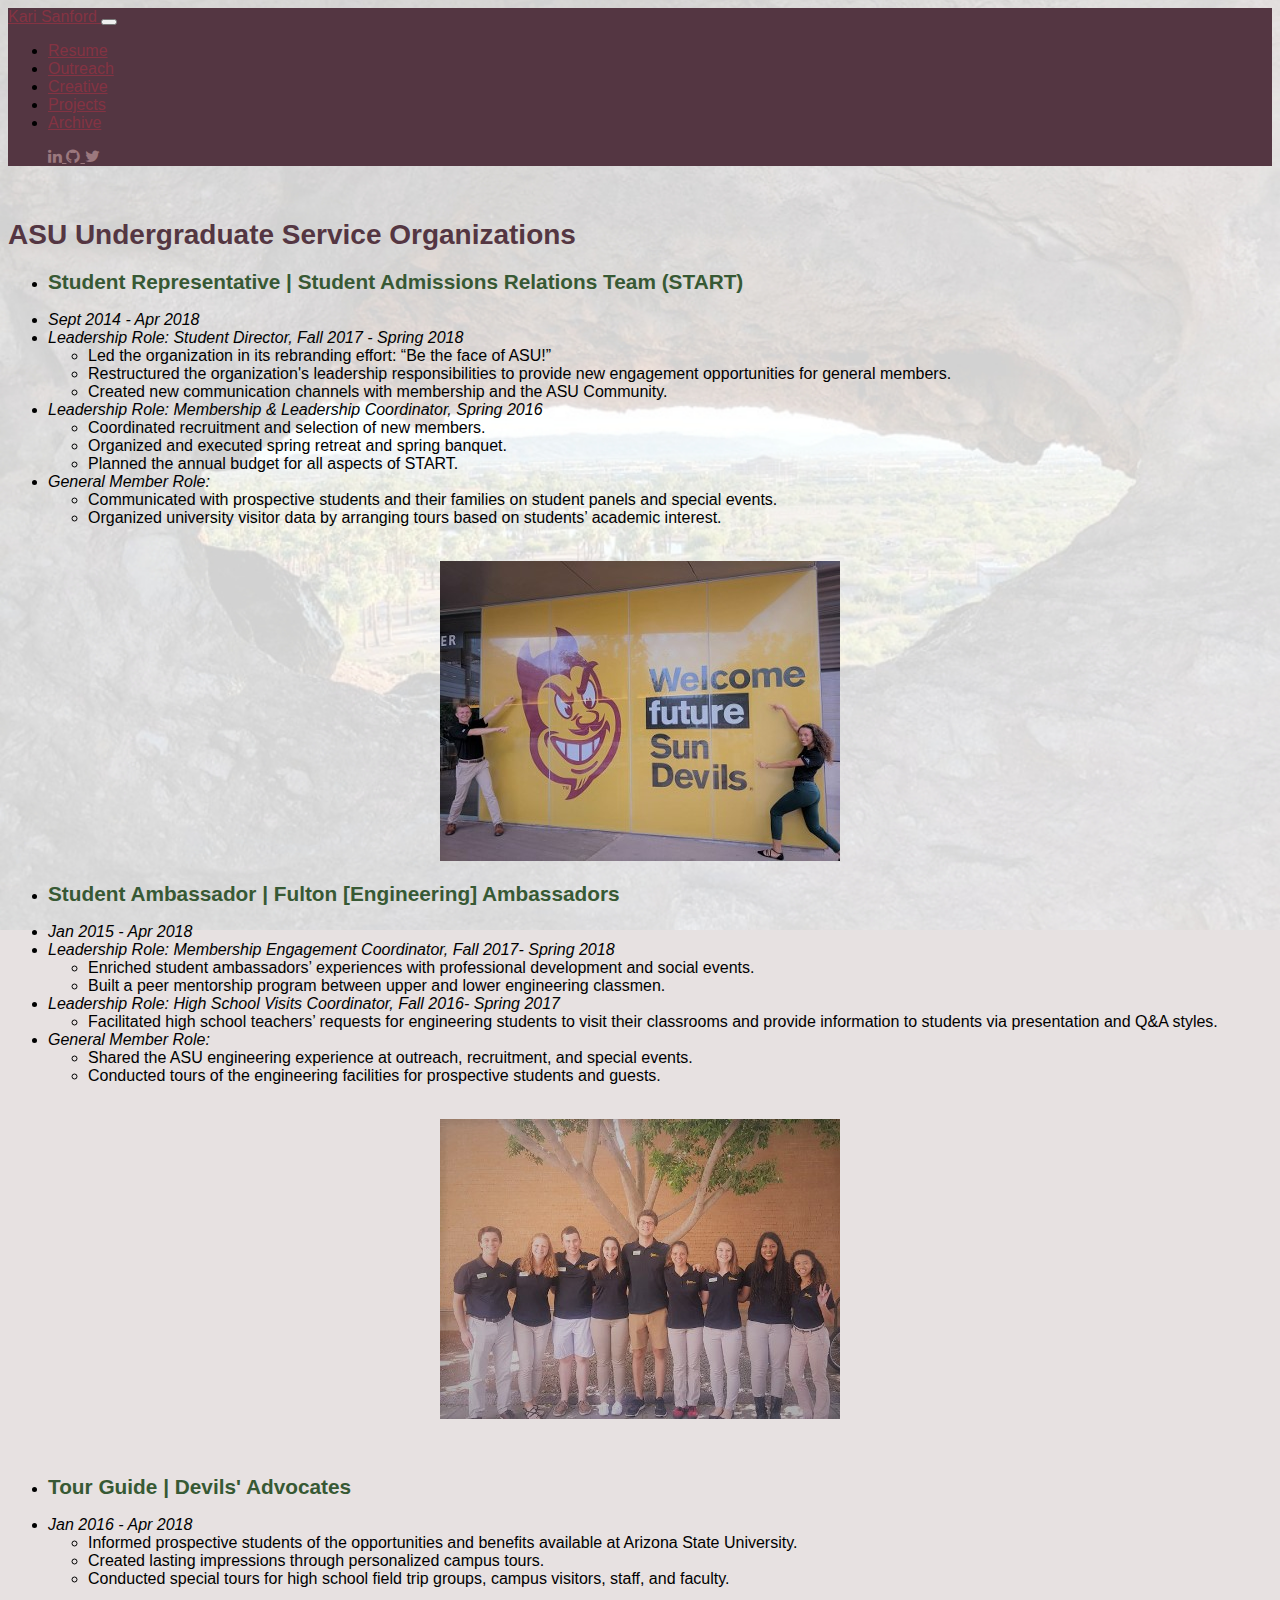
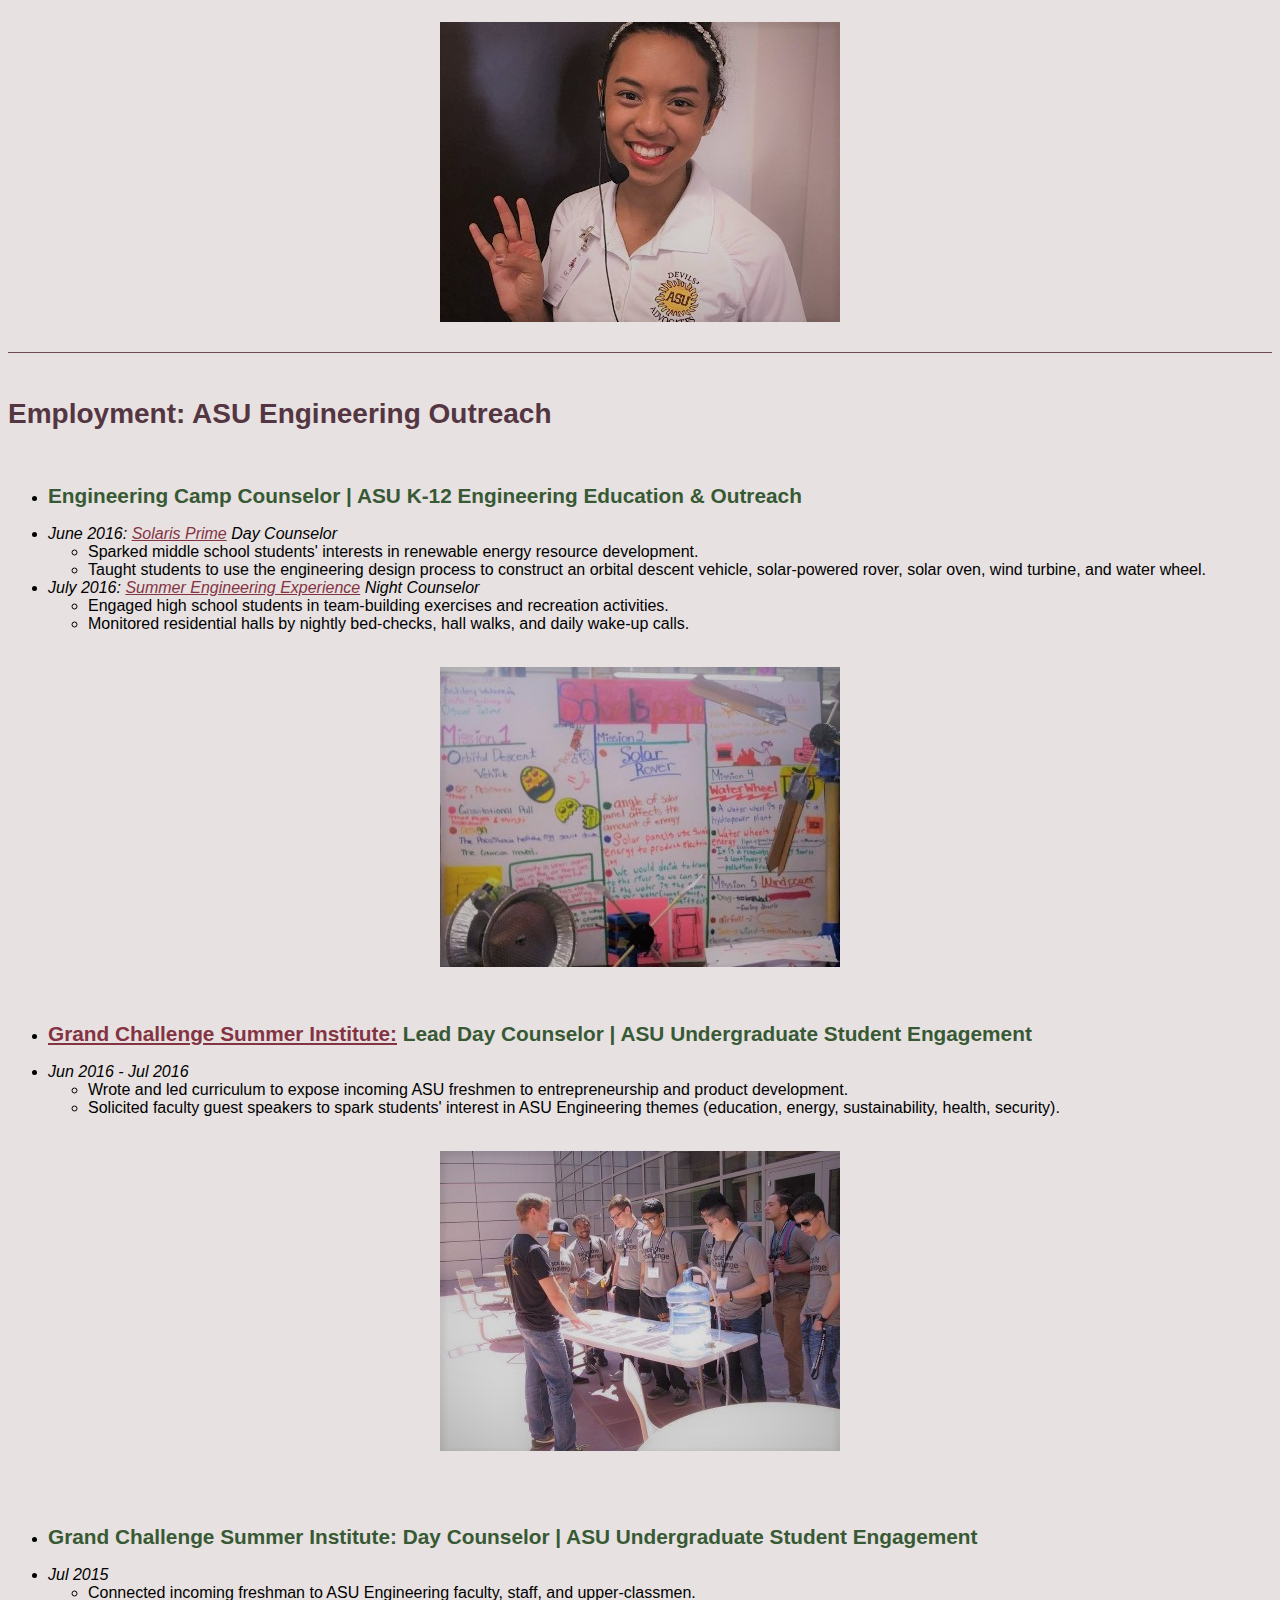
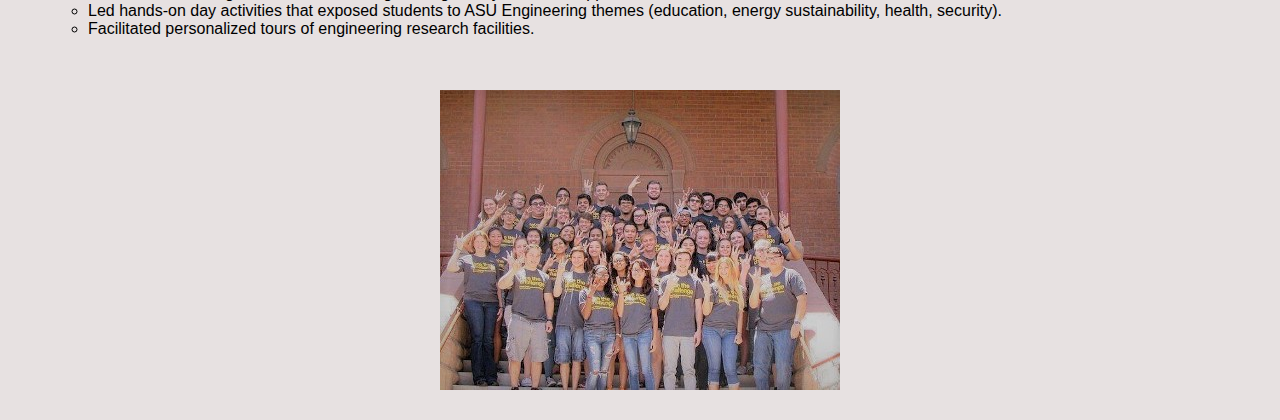
<file: outreach.html>
<!DOCTYPE html>
<html>
<meta charset="UTF-8">
<meta name="viewport" content="width=device-width, initial-scale=1">
<link rel="stylesheet" href="https://stackpath.bootstrapcdn.com/bootstrap/4.1.3/css/bootstrap.min.css" integrity="sha384-MCw98/SFnGE8fJT3GXwEOngsV7Zt27NXFoaoApmYm81iuXoPkFOJwJ8ERdknLPMO" crossorigin="anonymous">
<link rel="stylesheet" href="https://cdnjs.cloudflare.com/ajax/libs/font-awesome/4.7.0/css/font-awesome.min.css">
<link rel="stylesheet" type="text/css" href="kariStyle.css">
<body>

  <!-- Navigation -->
  <div class="container-fluid">
  <nav class="navbar navbar-dark navbar-expand-lg navbar-inverse bg-inverse" style="background-color: #543642;">
    <a class="navbar-brand active" href="index.html">Kari Sanford <span class="sr-only">(current)</span></a>
    <button class="navbar-toggler" type="button" data-toggle="collapse" data-target="#navbarTogglerText" aria-controls="navbarTogglerText" aria-expanded="false" aria-label="Toggle navigation">
      <span class="navbar-toggler-icon"></span>
    </button>
    <div class="collapse navbar-collapse" id="navbarTogglerText">
      <ul class="navbar-nav mr-auto mt-2 mt-lg-0">
        <li class="nav-item">
          <a class="nav-link" href="resume.html">Resume</a>
        </li>
        <li class="nav-item active">
          <a class="nav-link" href="outreach.html">Outreach</a>
        </li>
        <li class="nav-item">
          <a class="nav-link" href="creative.html">Creative</a>
        </li>
        <li class="nav-item">
          <a class="nav-link" href="projects.html">Projects</a>
        </li>
        <li class="nav-item">
          <a class="nav-link" href="archive.html">Archive</a>
        </li>
      </ul>
    </div>

    <ul class="nav navbar-nav navbar-right">
      <div class="btn-group">
          <a class="btn btn-default" href="https://linkedin.com/in/karisanfordstem/" style="color:#9B787E">
            <i class="fa fa-linkedin btn" title="LinkedIn"> </i>
          </a>
          <a class="btn btn-default" href="https://github.com/kpsanfor" style="color:#9B787E">
            <i class="fa fa-github btn" title="Github"> </i>
          </a>
          <a class="btn btn-default" href="https://twitter.com/KariGrasshopper" style="color:#9B787E">
            <i class="fa fa-twitter btn" title="Twitter"> </i>
          </a>
        </div>
      </ul>
  </nav> <!--end of navigation -->
  </div>

<div class="container-fluid">
    <div class="row">
      <div class="col-md-6">
        <div class="col-md-11">
        <br>
          <h1><b>ASU Undergraduate Service Organizations</b></h1>
        </div>
      </div>
    </div>

    <div class="row">
        <div class="col-md-6">
          <div class="col-md-11">
            <ul class="list-unstyled">
                <li><h2>Student Representative | Student Admissions Relations Team (START)</h2></li>
                <li> <i>Sept 2014 - Apr 2018</i>
                  <li><i>Leadership Role: Student Director, Fall 2017 - Spring 2018</i>
                    <ul>
                      <li>Led the organization in its rebranding effort: “Be the face of ASU!”</li>
                      <li>Restructured the organization's leadership responsibilities to provide new engagement opportunities for general members.</li>
                      <li>Created new communication channels with membership and the ASU Community.</li>
                    </ul>
                  </li>
                  <li><i>Leadership Role: Membership & Leadership Coordinator, Spring 2016</i>
                    <ul>
                      <li>Coordinated recruitment and selection of new members.</li>
                      <li>Organized and executed spring retreat and spring banquet.</li>
                      <li>Planned the annual budget for all aspects of START.</li>
                    </ul>
                  </li>
                  <li><i>General Member Role:</i>
                    <ul>
                      <li>Communicated with prospective students and their families on student panels and special events. </li>
                      <li>Organized university visitor data by arranging tours based on students’ academic interest.</li>
                    </ul>
                  </li>
                </li>
              </div>
            </div>
          <div class="col-md-6">
            <div class="col-md-11">
            <br><center><img src="PortfolioImages/STARTimageTint.jpg" alt="Student Admissions Relations Team members with Sparky the Sun Devil"></center>
          </div>
        </div>
        </div>

          <div class="row">
              <div class="col-md-6">
                <div class="col-md-11">
                  <ul class="list-unstyled">
                <li><p><h2>Student Ambassador | Fulton [Engineering] Ambassadors</h2></li>
                <li><i>Jan 2015 - Apr 2018</i>
                  <li><i>Leadership Role: Membership Engagement Coordinator, Fall 2017- Spring 2018</i>
                    <ul>
                      <li>Enriched student ambassadors’ experiences with professional development and social events.</li>
                      <li>Built a peer mentorship program between upper and lower engineering classmen.</li>
                    </ul>
                  </li>
                  <li><i>Leadership Role: High School Visits Coordinator, Fall 2016- Spring 2017</i>
                    <ul>
                      <li>Facilitated high school teachers’ requests for engineering students to visit their classrooms and provide information to students via presentation and Q&A styles.</li>
                    </ul>
                  </li>
                  <li><i>General Member Role:</i>
                    <ul>
                      <li>Shared the ASU engineering experience at outreach, recruitment, and special events.</li>
                      <li>Conducted tours of the engineering facilities for prospective students and guests.</li>
                    </ul>
                  </li>
                </li>
              </div>
            </div>
              <div class="col-md-6">
                <div class="col-md-11">
                <br><center><img src="PortfolioImages/FAGroupTint.jpg" alt="Fulton Ambassador executive board group picture"></center>
              </div>
            </div>
            </div>

            <div class="row">
                <div class="col-md-6">
                  <div class="col-md-11">
                    <ul class="list-unstyled">
                      <br><li><h2>Tour Guide | Devils' Advocates</h2></li>
                      <li><i>Jan 2016 - Apr 2018</i>
                        <ul>
                          <li>Informed prospective students of the opportunities and benefits available at Arizona State University.</li>
                          <li>Created lasting impressions through personalized campus tours.</li>
                          <li>Conducted special tours for high school field trip groups, campus visitors, staff, and faculty.</li>
                        </ul>
                      </li>
                    </ul>
                  </div>
                </div>

                  <div class="col-md-6">
                    <div class="col-md-11">
                    <br><center><img src="PortfolioImages/AdvoHeadsetTint.jpg" alt="Girl wearing a headset, ready to give a tour!"></center>
                  </div>
                </div>
      </div>

      <div class="row">
        <div class="col-md-12">
        <br>
        <hr />
        <br>
      </div>
      </div>



      <div class="row">
        <div class="col-md-6">
          <div class="col-md-11">
        <h1><b>Employment: ASU Engineering Outreach</b></h1>
      </div>
    </div>
      </div>

      <div class="row">
        <div class="col-md-6">
          <div class="col-md-11">
          <ul class="list-unstyled">
            <br><li><h2>Engineering Camp Counselor | ASU K-12 Engineering Education & Outreach</h2></li>
              <li><i>June 2016: <a href="https://outreach.engineering.asu.edu/project/camp-solaris-prime/">Solaris Prime</a> Day Counselor</i>
                <ul>
                  <li>Sparked middle school students' interests in renewable energy resource development.</li>
                  <li>Taught students to use the engineering design process to construct an orbital descent vehicle, solar-powered rover, solar oven, wind turbine, and water wheel.</li>
                </ul>
              </li>
              <li><i>July 2016: <a href="https://outreach.engineering.asu.edu/project/seeasu/">Summer Engineering Experience</a> Night Counselor</i>
                <ul>
                  <li>Engaged high school students in team-building exercises and recreation activities.</li>
                  <li>Monitored residential halls by nightly bed-checks, hall walks, and daily wake-up calls.</li>
                </ul>
              </li>
            </li>
            </div>
          </div>

        <div class="col-md-6">
          <div class="col-md-11">
            <br><center><img src="PortfolioImages/SolarisPrimeTint.jpg" alt="Student display board and projects"></center>
          </div>
        </div>
        </div>

        <div class="row">
          <div class="col-md-6">
            <div class="col-md-11">
            <ul class="list-unstyled">
            <br><li><h2><a href="https://engineering.asu.edu/gcsp/grand-challenge-scholars-program/gcsp-summer-institute/">Grand Challenge Summer Institute:</a> Lead Day Counselor | ASU Undergraduate Student Engagement</h2></li>
            <li><i>Jun 2016 - Jul 2016</i>
              <ul>
                <li>Wrote and led curriculum to expose incoming ASU freshmen to entrepreneurship and product development. </li>
                <li>Solicited faculty guest speakers to spark students' interest in ASU Engineering themes (education, energy, sustainability, health, security).</li>
              </ul>
            </li>
          </div>
        </div>

          <div class="col-md-6">
            <br><center><img src="PortfolioImages/GCSPEnergyTint.jpg" alt="students creating a solar powered water pump"></center>
          </div>
      </div>

            <div class="row">
              <div class="col-md-6">
                <div class="col-md-11">
                <ul class="list-unstyled">
              <br><br><li><h2>Grand Challenge Summer Institute: Day Counselor | ASU Undergraduate Student Engagement</h2></li>
              <li><i>Jul 2015</i>
                <ul>
                  <li>Connected incoming freshman to ASU Engineering faculty, staff, and upper-classmen.  </li>
                  <li>Led hands-on day activities that exposed students to ASU Engineering themes (education, energy sustainability, health, security). </li>
                  <li>Facilitated personalized tours of engineering research facilities.</li>
                </ul>
              </li>
            </ul>
            </ul>
            </div>
          </div>

        <div class="col-md-6">
          <div class="col-md-11">
          <br><br><center><img src="PortfolioImages/GCSPgroupTint.jpg" alt="student group photo"></center><br>
        </div>
      </div>

    </div>


</div>

</body>
<script src="https://code.jquery.com/jquery-3.2.1.slim.min.js" integrity="sha384-KJ3o2DKtIkvYIK3UENzmM7KCkRr/rE9/Qpg6aAZGJwFDMVNA/GpGFF93hXpG5KkN" crossorigin="anonymous"></script>
<script src="https://cdnjs.cloudflare.com/ajax/libs/popper.js/1.12.3/umd/popper.min.js" integrity="sha384-vFJXuSJphROIrBnz7yo7oB41mKfc8JzQZiCq4NCceLEaO4IHwicKwpJf9c9IpFgh" crossorigin="anonymous"></script>
<script src="https://maxcdn.bootstrapcdn.com/bootstrap/4.0.0-beta.2/js/bootstrap.min.js" integrity="sha384-alpBpkh1PFOepccYVYDB4do5UnbKysX5WZXm3XxPqe5iKTfUKjNkCk9SaVuEZflJ" crossorigin="anonymous"></script>

</html>
</file>
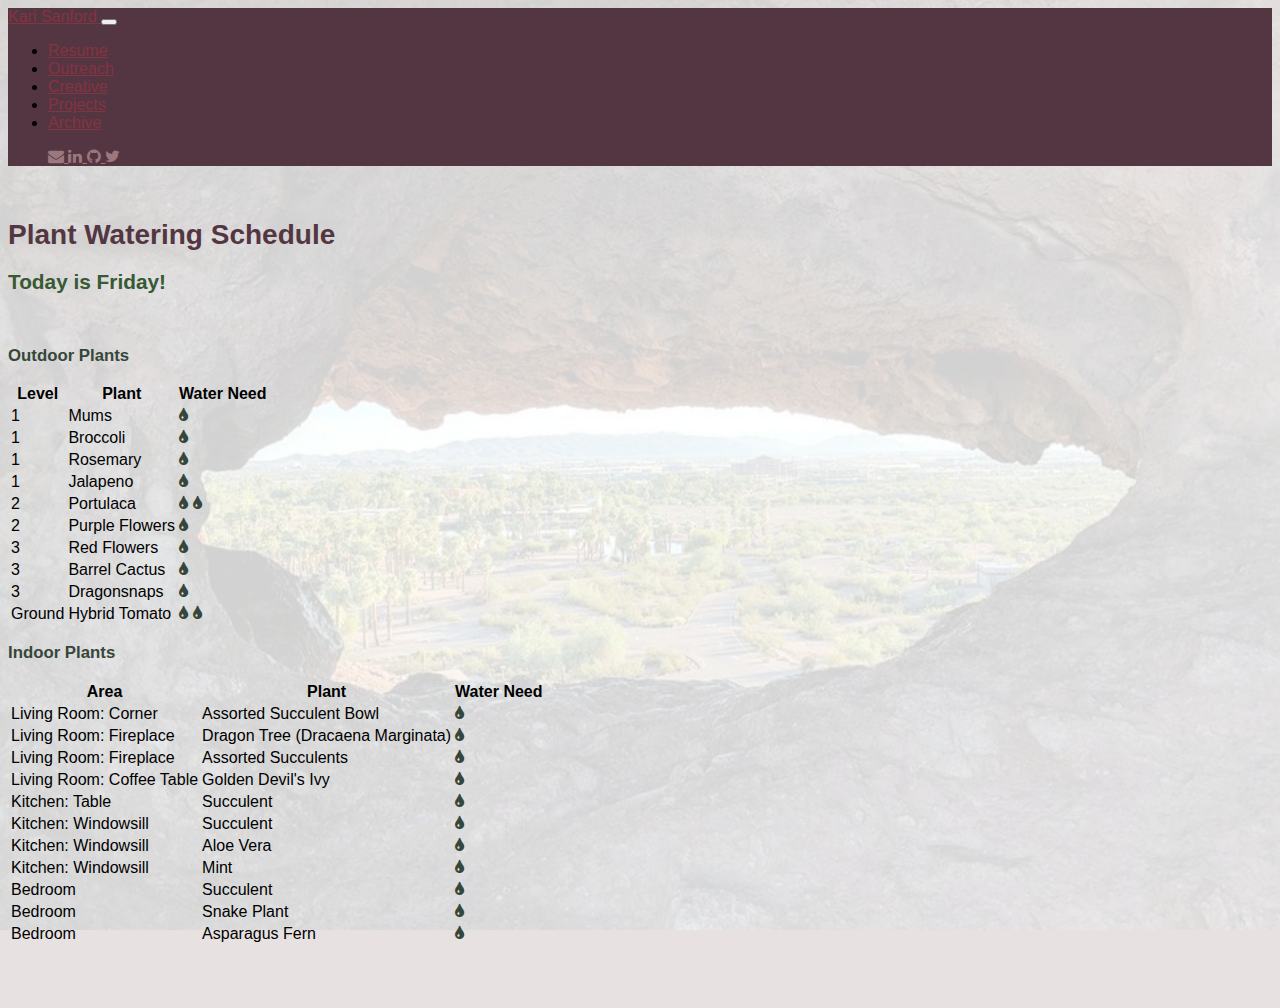
<file: plants.html>
<!DOCTYPE html>
<html>
<meta charset="UTF-8">
<meta name="viewport" content="width=device-width, initial-scale=1">
<link rel="stylesheet" href="https://stackpath.bootstrapcdn.com/bootstrap/4.1.3/css/bootstrap.min.css" integrity="sha384-MCw98/SFnGE8fJT3GXwEOngsV7Zt27NXFoaoApmYm81iuXoPkFOJwJ8ERdknLPMO" crossorigin="anonymous">
<link rel="stylesheet" href="https://cdnjs.cloudflare.com/ajax/libs/font-awesome/4.7.0/css/font-awesome.min.css">
<link rel="stylesheet" type="text/css" href="kariStyle.css">
<body>

  <!-- Navigation -->
  <div class="container-fluid">
  <nav class="navbar navbar-dark navbar-expand-lg navbar-inverse bg-inverse" style="background-color: #543642;">
    <a class="navbar-brand active" href="index.html">Kari Sanford <span class="sr-only">(current)</span></a>
    <button class="navbar-toggler" type="button" data-toggle="collapse" data-target="#navbarTogglerText" aria-controls="navbarTogglerText" aria-expanded="false" aria-label="Toggle navigation">
      <span class="navbar-toggler-icon"></span>
    </button>
    <div class="collapse navbar-collapse" id="navbarTogglerText">
      <ul class="navbar-nav mr-auto mt-2 mt-lg-0">
        <li class="nav-item">
          <a class="nav-link" href="resume.html">Resume</a>
        </li>
        <li class="nav-item">
          <a class="nav-link" href="outreach.html">Outreach</a>
        </li>
        <li class="nav-item">
          <a class="nav-link" href="creative.html">Creative</a>
        </li>
        <li class="nav-item">
          <a class="nav-link" href="projects.html">Projects</a>
        </li>
        <li class="nav-item">
          <a class="nav-link" href="archive.html">Archive</a>
        </li>
      </ul>
    </div>

    <ul class="nav navbar-nav navbar-right">
      <div class="btn-group">
        <a class="btn btn-default" href="mailto:karipsanford@gmail.com?" style="color:#9B787E">
          <i class="fa fa-envelope btn" title="E-mail"> </i>
        </a>
          <a class="btn btn-default" href="https://linkedin.com/in/karisanfordstem/" style="color:#9B787E">
            <i class="fa fa-linkedin btn" title="LinkedIn"> </i>
          </a>
          <a class="btn btn-default" href="https://github.com/kpsanfor" style="color:#9B787E">
            <i class="fa fa-github btn" title="Github"> </i>
          </a>
          <a class="btn btn-default" href="https://twitter.com/KariGrasshopper" style="color:#9B787E">
            <i class="fa fa-twitter btn" title="Twitter"> </i>
          </a>
        </div>
      </ul>
  </nav> <!--end of navigation -->
  </div>



<div class="container-fluid">
  <div class="row">
    <div class="col-md-12">
      <div class="col-md-11"><br>

        <h1><b>Plant Watering Schedule</b></h1>

        <h2 id="dayFunc"></h2>
        <script>
          function dayOfWeek(){
            var d = new Date();
            var weekday = new Array(7);
            weekday[0] = "Sunday";
            weekday[1] = "Monday";
            weekday[2] = "Tuesday";
            weekday[3] = "Wednesday";
            weekday[4] = "Thursday";
            weekday[5] = "Friday";
            weekday[6] = "Saturday";

            var n = weekday[d.getDay()];
            document.getElementById("dayFunc").innerHTML = "Today is " + n + "!";
            return n;
          }
          dayOfWeek()

          </script>

      </div>
    </div>
  </div>

<!--Watering Sch A-->
  <div class="row">
    <div class="col-md-12">
      <div class="col-md-11"><br>
          <h3><b>Outdoor Plants</b></h3>
          <table class="outdoorPlantsTable table table-striped">
            <thead>
              <tr>
                <th scope="col">Level</th>
                <th scope="col">Plant</th>
                <th scope="col">Water Need</th>
              </tr>
            </thead>
            <tbody>
              <tr>
                <td>1</td>
                <td>Mums</td>
                <td><i class="fa fa-tint" title="Water" style="color: #364639"></i></td>
              </tr>
              <tr>
                <td>1</td>
                <td>Broccoli</td>
                <td><i class="fa fa-tint" title="Water" style="color: #364639"></i></td>
              </tr>
              <tr>
                <td>1</td>
                <td>Rosemary</td>
                <td><i class="fa fa-tint" title="Water" style="color: #364639"></i></td>
              </tr>
              <tr>
                <td>1</td>
                <td>Jalapeno</td>
                <td><i class="fa fa-tint" title="Water" style="color: #364639"></i></td>
              </tr>
              <tr>
                <td>2</td>
                <td>Portulaca</td>
                <td><i class="fa fa-tint" title="Water" style="color: #364639"> </i> <i class="fa fa-tint" title="Water" style="color: #364639"></i></td>
              </tr>
              <tr>
                <td>2</td>
                <td>Purple Flowers</td>
                <td><i class="fa fa-tint" title="Water" style="color: #364639"></i></td>
              </tr>
              <tr>
                <td>3</td>
                <td>Red Flowers</td>
                <td><i class="fa fa-tint" title="Water" style="color: #364639"></i></td>
              </tr>
              <tr>
                <td>3</td>
                <td>Barrel Cactus</td>
                <td><i class="fa fa-tint" title="Water" style="color: #364639"></i></td>
              </tr>
              <tr>
                <td>3</td>
                <td>Dragonsnaps</td>
                <td><i class="fa fa-tint" title="Water" style="color: #364639"></i></td>
              </tr>
              <tr>
                <td>Ground</td>
                <td>Hybrid Tomato</td>
                <td><i class="fa fa-tint" title="Water" style="color: #364639"></i> <i class="fa fa-tint" title="Water" style="color: #364639"></i></td>
              </tr>
            </tbody>
          </table>

          <h3><b>Indoor Plants</b></h3>
          <table class="indoorPlantsTable table table-striped">
            <thead>
              <tr>
                <th scope="col">Area</th>
                <th scope="col">Plant</th>
                <th scope="col">Water Need</th>
              </tr>
            </thead>
            <tbody>
              <tr>
                <td>Living Room: Corner</td>
                <td>Assorted Succulent Bowl</td>
                <td><i class="fa fa-tint" title="Water" style="color: #364639"></i></td>
              </tr>
              <tr>
                <td>Living Room: Fireplace</td>
                <td>Dragon Tree (Dracaena Marginata)</td>
                <td><i class="fa fa-tint" title="Water" style="color: #364639"></i></td>
              </tr>
              <tr>
                <td>Living Room: Fireplace</td>
                <td>Assorted Succulents</td>
                <td><i class="fa fa-tint" title="Water" style="color: #364639"></i></td>
              </tr>
              <tr>
                <td>Living Room: Coffee Table</td>
                <td>Golden Devil's Ivy</td>
                <td><i class="fa fa-tint" title="Water" style="color: #364639"></i></td>
              </tr>
              <tr>
                <td>Kitchen: Table</td>
                <td>Succulent</td>
                <td><i class="fa fa-tint" title="Water" style="color: #364639"></i></td>
              </tr>
              <tr>
                <td>Kitchen: Windowsill</td>
                <td>Succulent</td>
                <td><i class="fa fa-tint" title="Water" style="color: #364639"></i></td>
              </tr>
              <tr>
                <td>Kitchen: Windowsill</td>
                <td>Aloe Vera</td>
                <td><i class="fa fa-tint" title="Water" style="color: #364639"></i></td>
              </tr>
              <tr>
                <td>Kitchen: Windowsill</td>
                <td>Mint</td>
                <td><i class="fa fa-tint" title="Water" style="color: #364639"></i></td>
              </tr>
              <tr>
                <td>Bedroom</td>
                <td>Succulent</td>
                <td><i class="fa fa-tint" title="Water" style="color: #364639"></i></td>
              </tr>
              <tr>
                <td>Bedroom</td>
                <td>Snake Plant</td>
                <td><i class="fa fa-tint" title="Water" style="color: #364639"></i></td>
              </tr>
              <tr>
                <td>Bedroom</td>
                <td>Asparagus Fern</td>
                <td><i class="fa fa-tint" title="Water" style="color: #364639"></i></td>
              </tr>
            </tbody>
          </table>

      </div>
    </div>
  </div>

<!--Watering Sch B-->
  <div class="row">
    <div class="col-md-12">
      <div class="col-md-11"><br>
      </div>
    </div>
  </div>

<!--Watering Sch C-->
  <div class="row">
    <div class="col-md-12">
      <div class="col-md-11"><br>
      </div>
    </div>
  </div>

<!--Watering Sch D-->
  <div class="row">
    <div class="col-md-12">
      <div class="col-md-11"><br>
      </div>
    </div>
  </div>



</div>
</body>
<script src="https://code.jquery.com/jquery-3.2.1.slim.min.js" integrity="sha384-KJ3o2DKtIkvYIK3UENzmM7KCkRr/rE9/Qpg6aAZGJwFDMVNA/GpGFF93hXpG5KkN" crossorigin="anonymous"></script>
<script src="https://cdnjs.cloudflare.com/ajax/libs/popper.js/1.12.3/umd/popper.min.js" integrity="sha384-vFJXuSJphROIrBnz7yo7oB41mKfc8JzQZiCq4NCceLEaO4IHwicKwpJf9c9IpFgh" crossorigin="anonymous"></script>
<script src="https://maxcdn.bootstrapcdn.com/bootstrap/4.0.0-beta.2/js/bootstrap.min.js" integrity="sha384-alpBpkh1PFOepccYVYDB4do5UnbKysX5WZXm3XxPqe5iKTfUKjNkCk9SaVuEZflJ" crossorigin="anonymous"></script>

</html>
</file>
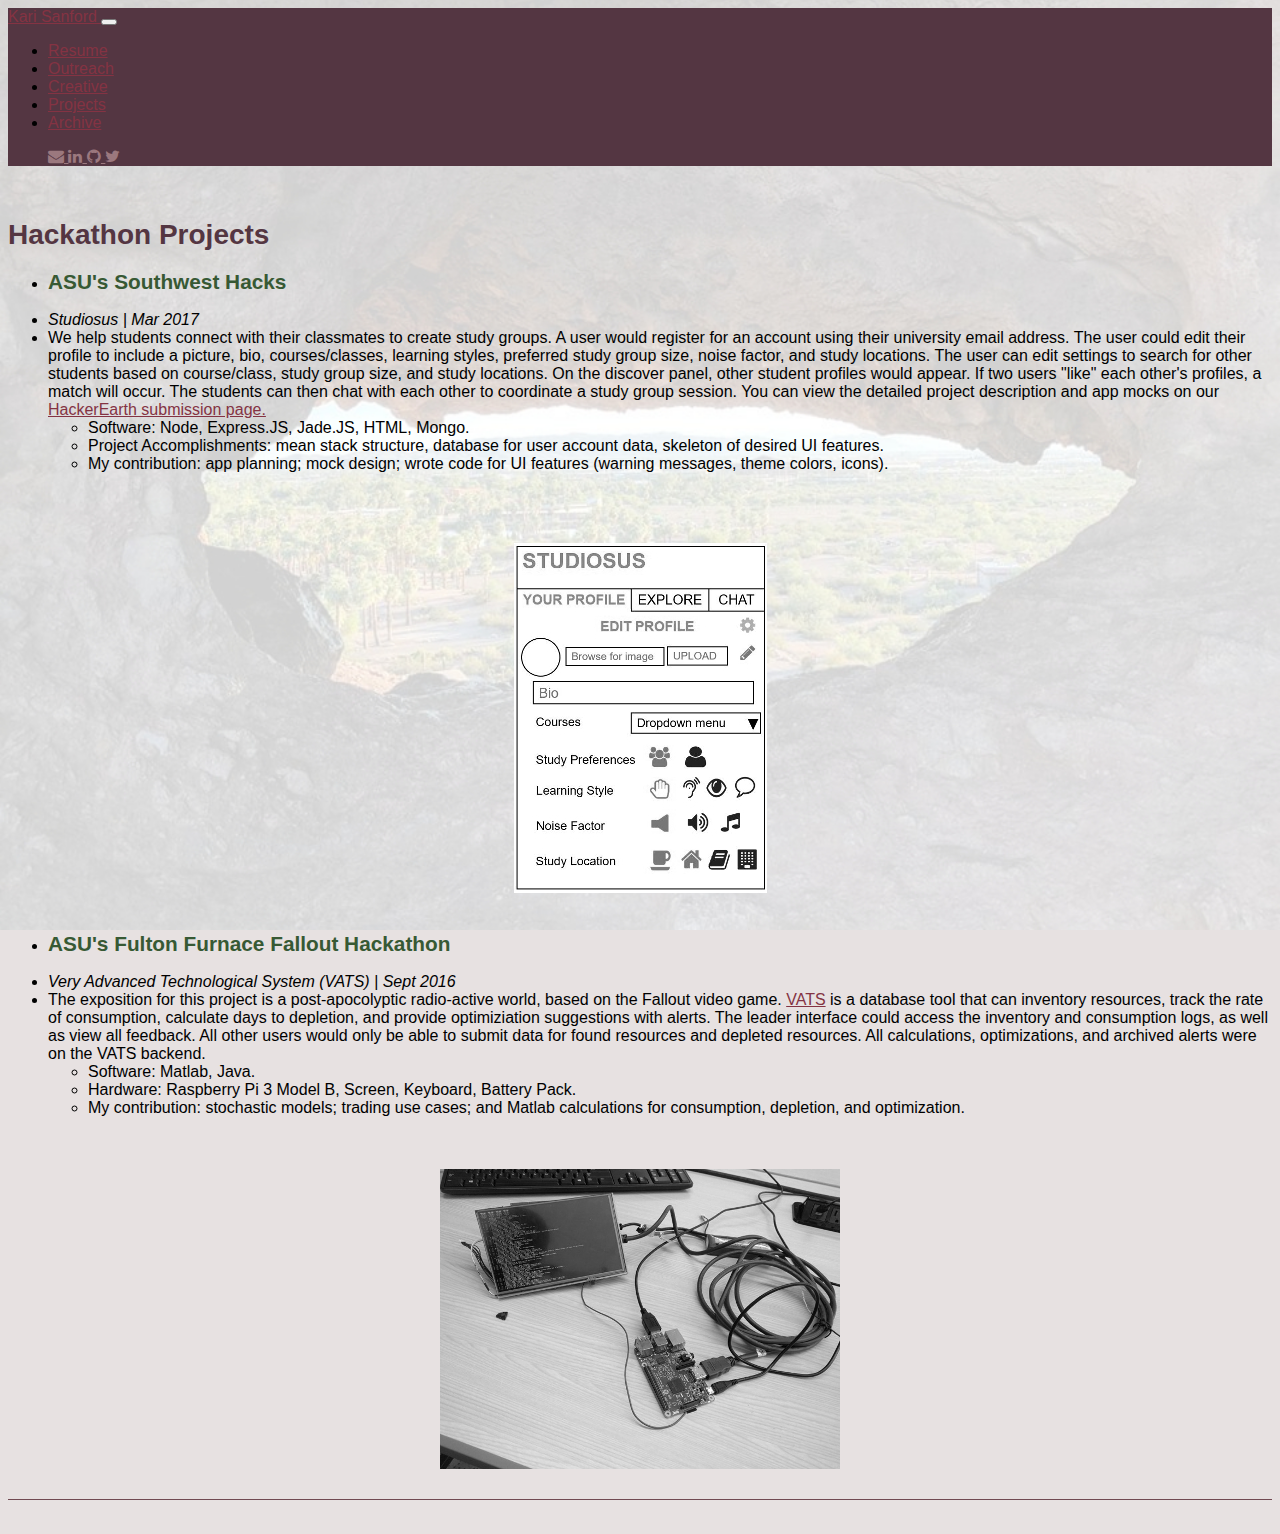
<file: projects.html>
<!DOCTYPE html>
<html>
<meta charset="UTF-8">
<meta name="viewport" content="width=device-width, initial-scale=1">
<link rel="stylesheet" href="https://stackpath.bootstrapcdn.com/bootstrap/4.1.3/css/bootstrap.min.css" integrity="sha384-MCw98/SFnGE8fJT3GXwEOngsV7Zt27NXFoaoApmYm81iuXoPkFOJwJ8ERdknLPMO" crossorigin="anonymous">
<link rel="stylesheet" href="https://cdnjs.cloudflare.com/ajax/libs/font-awesome/4.7.0/css/font-awesome.min.css">
<link rel="stylesheet" type="text/css" href="kariStyle.css">
<body>

  <!-- Navigation -->
  <div class="container-fluid">
  <nav class="navbar navbar-dark navbar-expand-lg navbar-inverse bg-inverse" style="background-color: #543642;">
    <a class="navbar-brand active" href="index.html">Kari Sanford <span class="sr-only">(current)</span></a>
    <button class="navbar-toggler" type="button" data-toggle="collapse" data-target="#navbarTogglerText" aria-controls="navbarTogglerText" aria-expanded="false" aria-label="Toggle navigation">
      <span class="navbar-toggler-icon"></span>
    </button>
    <div class="collapse navbar-collapse" id="navbarTogglerText">
      <ul class="navbar-nav mr-auto mt-2 mt-lg-0">
        <li class="nav-item">
          <a class="nav-link" href="resume.html">Resume</a>
        </li>
        <li class="nav-item">
          <a class="nav-link" href="outreach.html">Outreach</a>
        </li>
        <li class="nav-item">
          <a class="nav-link" href="creative.html">Creative</a>
        </li>
        <li class="nav-item active">
          <a class="nav-link" href="projects.html">Projects</a>
        </li>
        <li class="nav-item">
          <a class="nav-link" href="archive.html">Archive</a>
        </li>
      </ul>
    </div>

    <ul class="nav navbar-nav navbar-right">
      <div class="btn-group">
        <a class="btn btn-default" href="mailto:karipsanford@gmail.com?" style="color:#9B787E">
          <i class="fa fa-envelope btn" title="E-mail"> </i>
        </a>
        <a class="btn btn-default" href="https://linkedin.com/in/karisanfordstem/" style="color:#9B787E">
            <i class="fa fa-linkedin btn" title="LinkedIn"> </i>
          </a>
          <a class="btn btn-default" href="https://github.com/kpsanfor" style="color:#9B787E">
            <i class="fa fa-github btn" title="Github"> </i>
          </a>
          <a class="btn btn-default" href="https://twitter.com/KariGrasshopper" style="color:#9B787E">
            <i class="fa fa-twitter btn" title="Twitter"> </i>
          </a>
        </div>
      </ul>
  </nav> <!--end of navigation -->
  </div>

  <div class="container-fluid">
    <div class="row">
      <div class="col-md-6">
        <div class="col-md-11"><br>
          <h1><b>Hackathon Projects</b></h1>
          <ul class="list-unstyled">
            <li><h2>ASU's Southwest Hacks</h2></li>
            <li> <i>Studiosus | Mar 2017</i> </li>
              <li> We help students connect with their classmates to create study groups. A user would register for an account using their university email address. The user could edit their profile to include a picture, bio, courses/classes, learning styles, preferred study group size, noise factor, and study locations. The user can edit settings to search for other students based on course/class, study group size, and study locations. On the discover panel, other student profiles would appear. If two users "like" each other's profiles, a match will occur. The students can then chat with each other to coordinate a study group session. You can view the detailed project description and app mocks on our <a href="https://swhacks.hackerearth.com/sprints/swhacks/dashboard/5c22307/submission/">HackerEarth submission page.</a></li>
                 <ul>
                   <li>Software: Node, Express.JS, Jade.JS, HTML, Mongo.</li>
                   <li>Project Accomplishments: mean stack structure, database for user account data, skeleton of desired UI features. </li>
                   <li>My contribution: app planning; mock design; wrote code for UI features (warning messages, theme colors, icons).</li>
                 </ul>
            </ul>
          </div>
        </div>
        <div class="col-md-6">
          <div class="col-md-11"><br><br><br>
              <center><img src="HobbyProj/Mock.JPG"></center>
              </div></div>
      </div>
      <div class="row">
        <div class="col-md-6">
          <div class="col-md-11"><br>
            <ul class="list-unstyled">
            <li><h2>ASU's Fulton Furnace Fallout Hackathon</h2></li>
            <li> <i>Very Advanced Technological System (VATS) | Sept 2016</i> </li>
              <li> The exposition for this project is a post-apocolyptic radio-active world, based on the Fallout video game. <a href="HobbyProj/VATSpres.pdf">VATS</a> is a database tool that can inventory resources, track the rate of consumption, calculate days to depletion, and provide optimiziation suggestions with alerts. The leader interface could access the inventory and consumption logs, as well as view all feedback. All other users would only be able to submit data for found resources and depleted resources. All calculations, optimizations, and archived alerts were on the VATS backend. <br>
                 <ul>
                   <li>Software: Matlab, Java.</li>
                   <li>Hardware: Raspberry Pi 3 Model B, Screen, Keyboard, Battery Pack. </li>
                   <li>My contribution: stochastic models; trading use cases; and Matlab calculations for consumption, depletion, and optimization.</li>
                 </ul>
            </ul>
            </div></div>
            <div class="col-md-6">
              <div class="col-md-11"><br><br>
                  <center><img src="HobbyProj/VATSsetup.jpg"></center>
            </div></div>
        </div>

        <div class="row">
          <div class="col-md-12">
          <br>
          <hr />
          <br>
        </div>
        </div>

        <div class="row">
          <div class="col-md-6">
            <div class="col-md-11">

            </div>
          </div>
        </div>
  </div>


</body>
<script src="https://code.jquery.com/jquery-3.2.1.slim.min.js" integrity="sha384-KJ3o2DKtIkvYIK3UENzmM7KCkRr/rE9/Qpg6aAZGJwFDMVNA/GpGFF93hXpG5KkN" crossorigin="anonymous"></script>
<script src="https://cdnjs.cloudflare.com/ajax/libs/popper.js/1.12.3/umd/popper.min.js" integrity="sha384-vFJXuSJphROIrBnz7yo7oB41mKfc8JzQZiCq4NCceLEaO4IHwicKwpJf9c9IpFgh" crossorigin="anonymous"></script>
<script src="https://maxcdn.bootstrapcdn.com/bootstrap/4.0.0-beta.2/js/bootstrap.min.js" integrity="sha384-alpBpkh1PFOepccYVYDB4do5UnbKysX5WZXm3XxPqe5iKTfUKjNkCk9SaVuEZflJ" crossorigin="anonymous"></script>

</html>
</file>
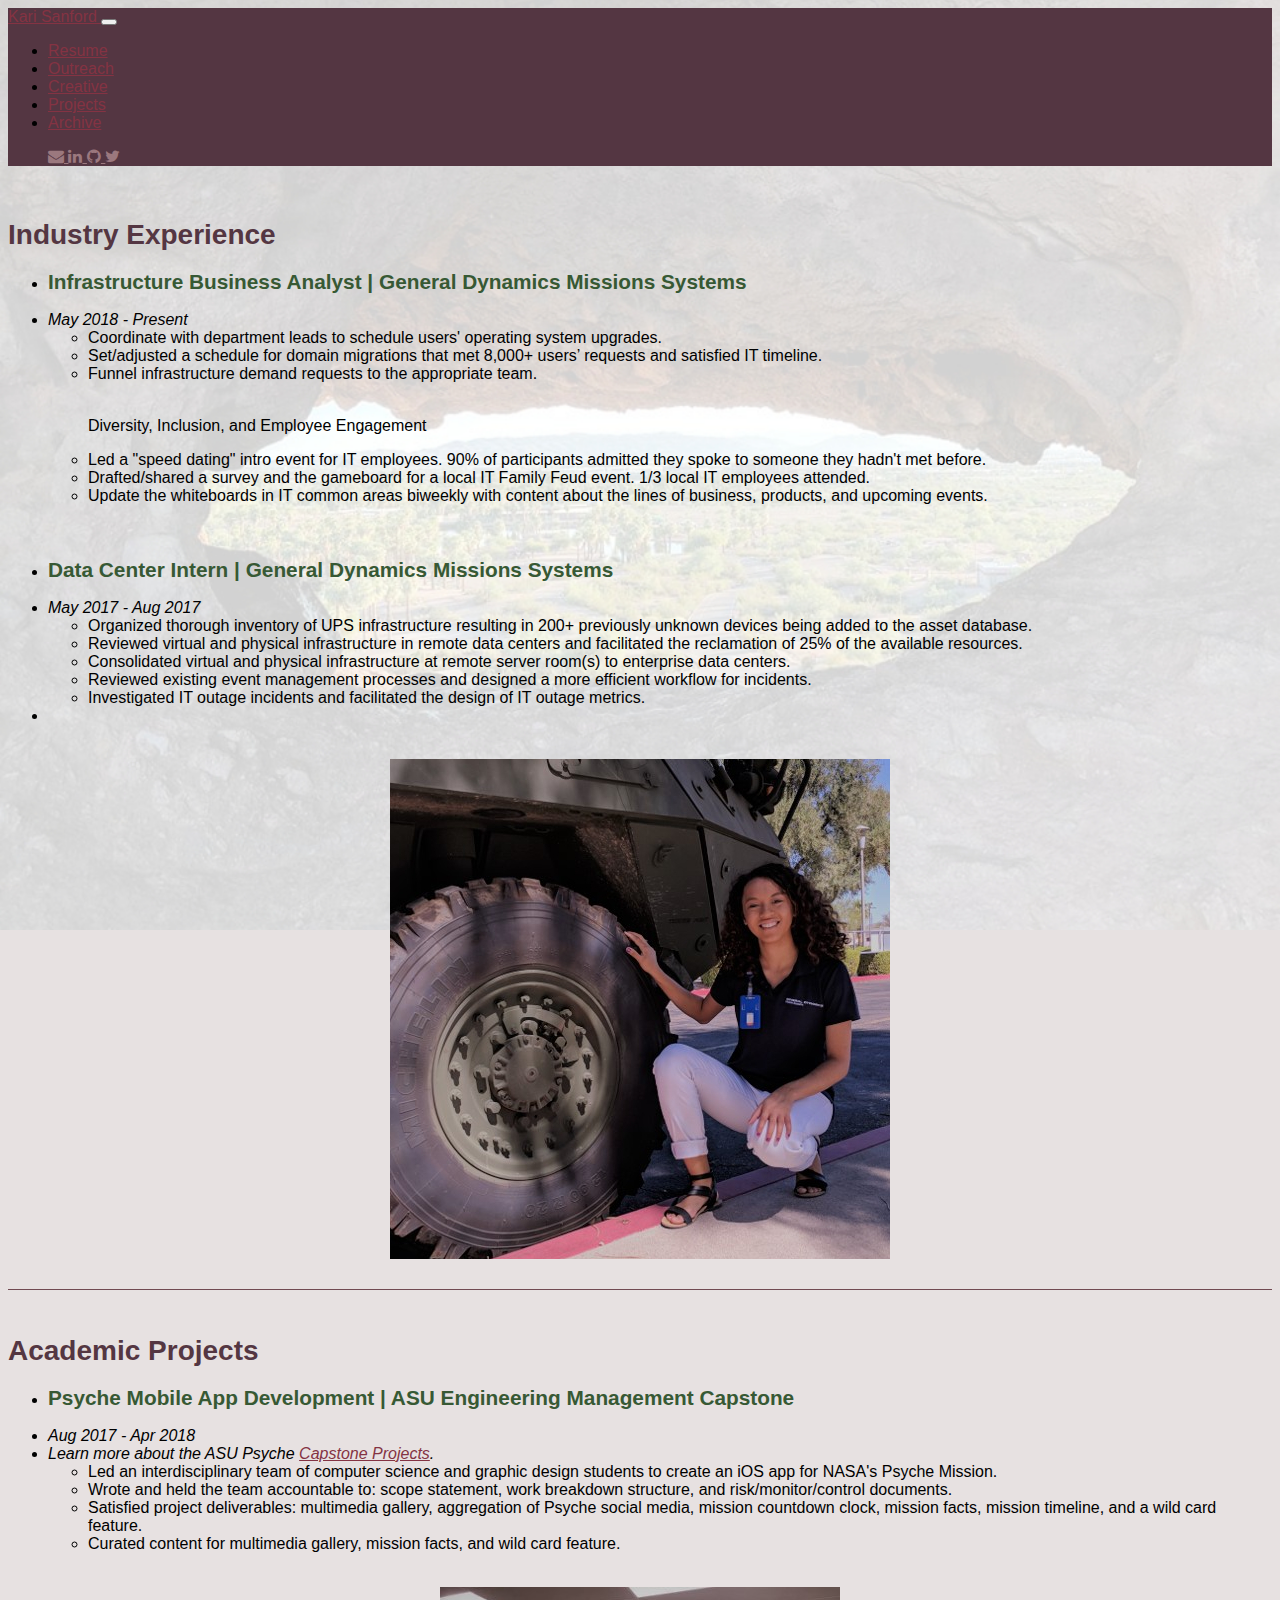
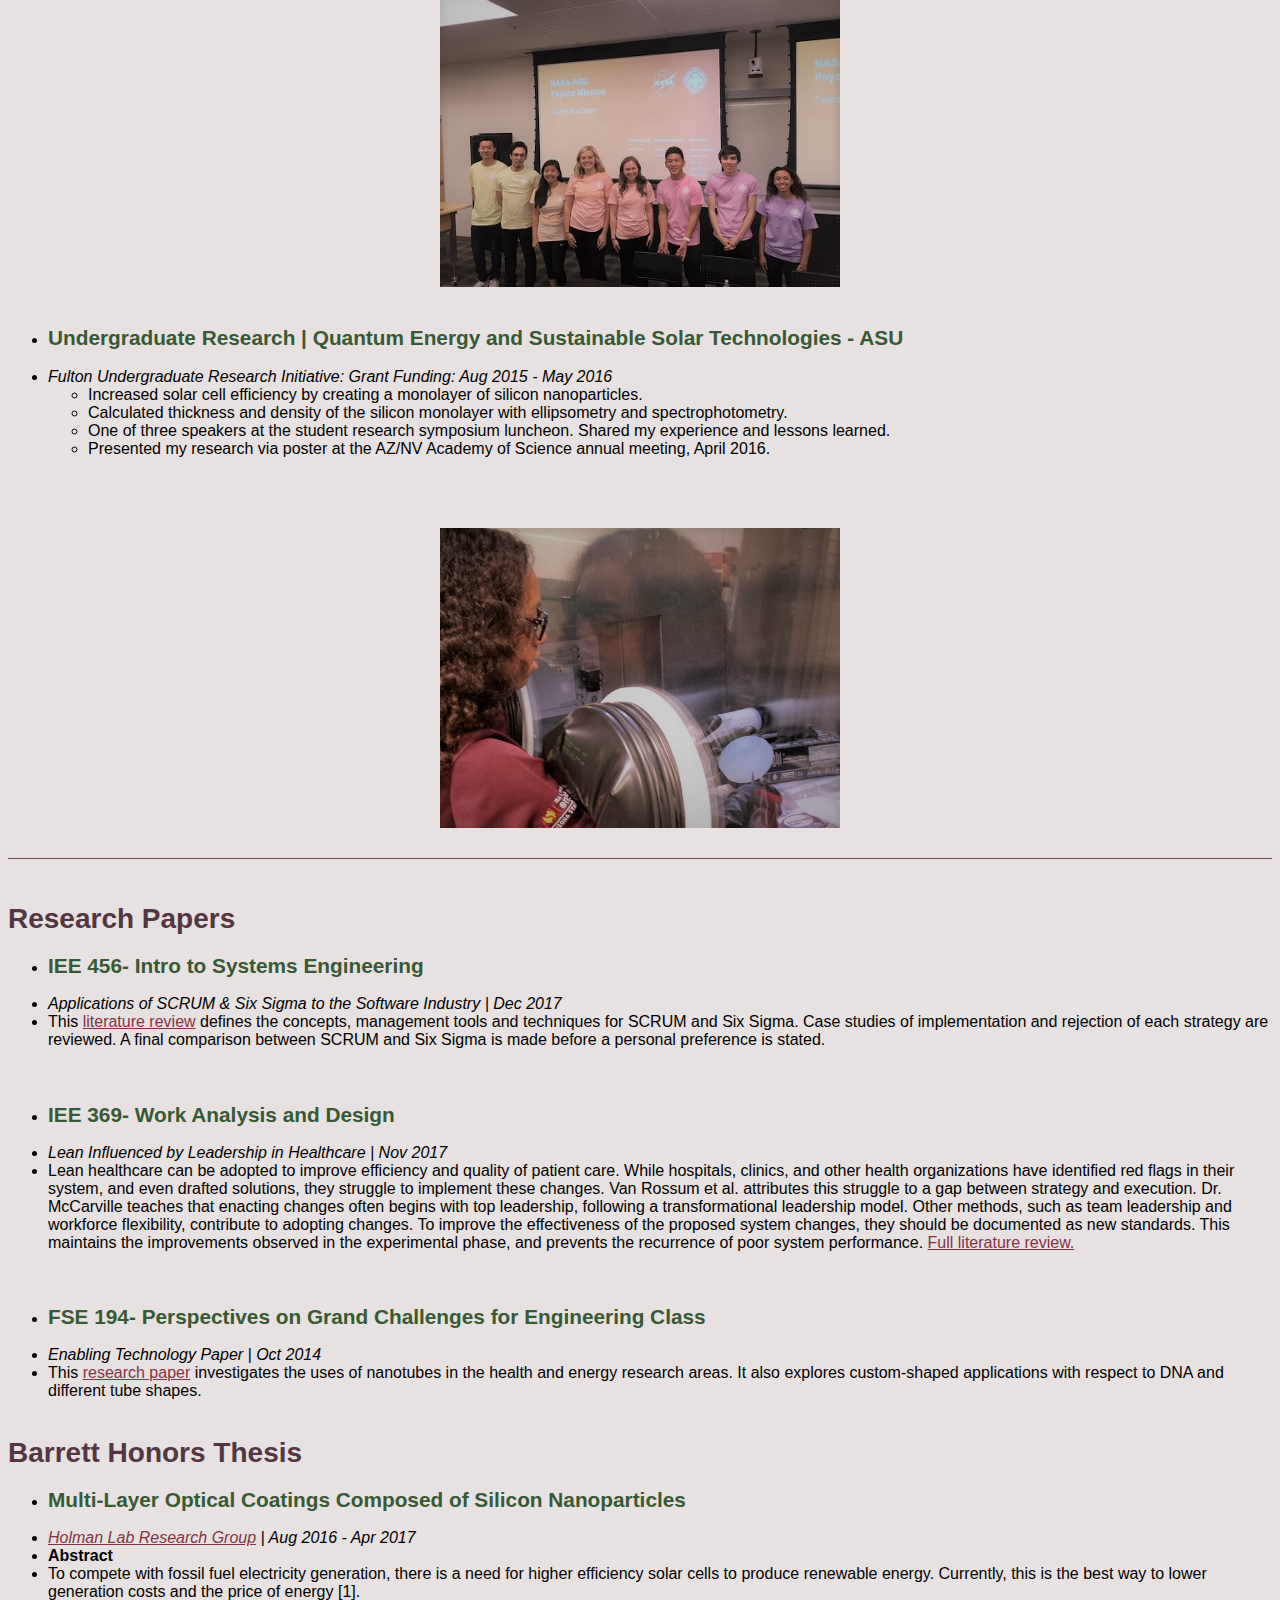
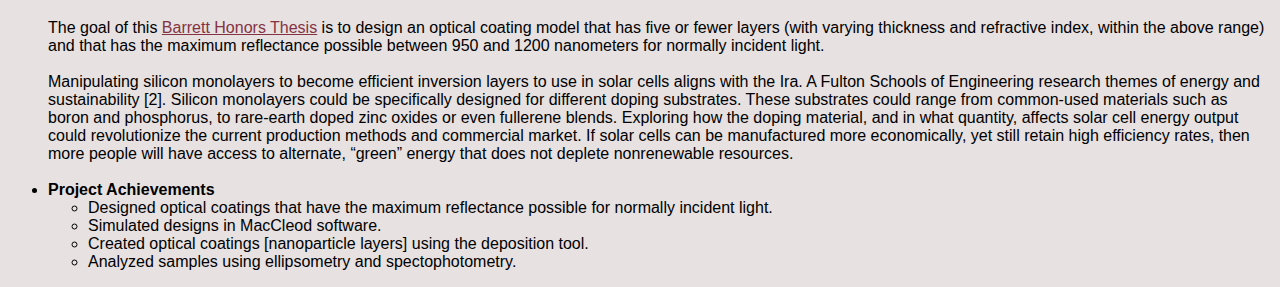
<file: resume.html>
<!DOCTYPE html>
<html>
<meta charset="UTF-8">
<meta name="viewport" content="width=device-width, initial-scale=1">
<link rel="stylesheet" href="https://stackpath.bootstrapcdn.com/bootstrap/4.1.3/css/bootstrap.min.css" integrity="sha384-MCw98/SFnGE8fJT3GXwEOngsV7Zt27NXFoaoApmYm81iuXoPkFOJwJ8ERdknLPMO" crossorigin="anonymous">
<link rel="stylesheet" href="https://cdnjs.cloudflare.com/ajax/libs/font-awesome/4.7.0/css/font-awesome.min.css">
<link rel="stylesheet" type="text/css" href="kariStyle.css">

<body>

  <!-- Navigation -->
  <div class="container-fluid">
  <nav class="navbar navbar-dark navbar-expand-lg navbar-inverse bg-inverse" style="background-color: #543642;">
    <a class="navbar-brand active" href="index.html">Kari Sanford <span class="sr-only">(current)</span></a>
    <button class="navbar-toggler" type="button" data-toggle="collapse" data-target="#navbarTogglerText" aria-controls="navbarTogglerText" aria-expanded="false" aria-label="Toggle navigation">
      <span class="navbar-toggler-icon"></span>
    </button>
    <div class="collapse navbar-collapse" id="navbarTogglerText">
      <ul class="navbar-nav mr-auto mt-2 mt-lg-0">
        <li class="nav-item">
          <a class="nav-link active" href="resume.html">Resume</a>
        </li>
        <li class="nav-item">
          <a class="nav-link" href="outreach.html">Outreach</a>
        </li>
        <li class="nav-item">
          <a class="nav-link" href="creative.html">Creative</a>
        </li>
        <li class="nav-item">
          <a class="nav-link" href="projects.html">Projects</a>
        </li>
        <li class="nav-item">
          <a class="nav-link" href="archive.html">Archive</a>
        </li>
      </ul>
    </div>

    <ul class="nav navbar-nav navbar-right">
      <div class="btn-group">
        <a class="btn btn-default" href="mailto:karipsanford@gmail.com?" style="color:#9B787E">
          <i class="fa fa-envelope btn" title="E-mail"> </i>
        </a>
          <a class="btn btn-default" href="https://linkedin.com/in/karisanfordstem/" style="color:#9B787E">
            <i class="fa fa-linkedin btn" title="LinkedIn"> </i>
          </a>
          <a class="btn btn-default" href="https://github.com/kpsanfor" style="color:#9B787E">
            <i class="fa fa-github btn" title="Github"> </i>
          </a>
          <a class="btn btn-default" href="https://twitter.com/KariGrasshopper" style="color:#9B787E">
            <i class="fa fa-twitter btn" title="Twitter"> </i>
          </a>
        </div>
      </ul>
  </nav> <!--end of navigation -->
  </div>

<div class="container-fluid">

  <div class="row">
    <div class="col-md-6">
      <div class="col-md-11">
      <br>
    <h1><b>Industry Experience</b></h1>
  </div>
</div>
</div>

  <div class="row">

    <div class="col-md-6">
      <div class="col-md-11">
      <ul class="list-unstyled">
        <li><h2>Infrastructure Business Analyst | General Dynamics Missions Systems</h2></li>
        <li> <i>May 2018 - Present</i>
          <ul>
            <li>Coordinate with department leads to schedule users' operating system upgrades.</li>
            <li>Set/adjusted a schedule for domain migrations that met 8,000+ users’ requests and satisfied IT timeline.</li>
            <li>Funnel infrastructure demand requests to the appropriate team.</li>
            <br>
            <p>Diversity, Inclusion, and Employee Engagement</p>
            <li>Led a "speed dating" intro event for IT employees. 90% of participants admitted they spoke to someone they hadn't met before.</li>
            <li>Drafted/shared a survey and the gameboard for a local IT Family Feud event. 1/3 local IT employees attended.</li>
            <li>Update the whiteboards in IT common areas biweekly with content about the lines of business, products, and upcoming events.</li>
          </ul>
        </li>
        <br>
        <br>
        <li><h2>Data Center Intern | General Dynamics Missions Systems</h2></li>
        <li><i>May 2017 - Aug 2017</i>
          <ul>
            <li>Organized thorough inventory of UPS infrastructure resulting in 200+ previously unknown devices being added to the asset database.</li>
            <li>Reviewed virtual and physical infrastructure in remote data centers and facilitated the reclamation of 25% of the available resources.</li>
            <li>Consolidated virtual and physical infrastructure at remote server room(s) to enterprise data centers.</li>
            <li>Reviewed existing event management processes and designed a more efficient workflow for incidents.</li>
            <li>Investigated IT outage incidents and facilitated the design of IT outage metrics.</li>
          </ul>
        </li>
        <li></li>
      </ul>
    </div>
  </div>

    <div class="col-md-6">
      <br><center><img src="ResumeImages/GDVehicle02Tint.jpg" alt="Girl on vehicle" ></center>
    </div>
</div>

<div class="row">
  <div class="col-md-12">
  <br>
  <hr />
  <br>
</div>
</div>

<div class="row">
  <div class="col-md-6">
    <div class="col-md-11">
  <h1><b>Academic Projects</b></h1>
</div>
</div>
</div>

<div class="row">
  <div class="col-md-6">
    <div class="col-md-11">
      <ul class="list-unstyled">
        <li><h2>Psyche Mobile App Development | ASU Engineering Management Capstone</h2></li>
        <li><i>Aug 2017 - Apr 2018</i>
        <li><i>Learn more about the ASU Psyche <a href="https://psyche.asu.edu/get-involved/capstone-projects/">Capstone Projects</a>.</i></li>
          <ul>
            <li>Led an interdisciplinary team of computer science and graphic design students to create an iOS app for NASA's Psyche Mission.</li>
            <li>Wrote and held the team accountable to: scope statement, work breakdown structure, and risk/monitor/control documents.</li>
            <li>Satisfied project deliverables: multimedia gallery, aggregation of Psyche social media, mission countdown clock, mission facts, mission timeline, and a wild card feature.</li>
            <li>Curated content for multimedia gallery, mission facts, and wild card feature.</li>
          </ul>
        </li>
      </div>
    </div>
    <div class="col-md-6">
      <br><center><img src="ResumeImages/SombreroTeamTint.jpg" alt="Senior Capstone, Team Sombrero picture, April 2018"></center>
    </div>
  </div>

    <div class="row">
      <div class="col-md-6">
        <div class="col-md-11"><br>
          <ul class="list-unstyled">
          <li><p><h2>Undergraduate Research | Quantum Energy and Sustainable Solar Technologies - ASU</h2></li>
          <li><i>Fulton Undergraduate Research Initiative: Grant Funding: Aug 2015 - May 2016</i>
            <ul>
              <li>Increased solar cell efficiency by creating a monolayer of silicon nanoparticles.</li>
              <li>Calculated thickness and density of the silicon monolayer with ellipsometry and spectrophotometry.</li>
              <li>One of three speakers at the student research symposium luncheon. Shared my experience and lessons learned.</li>
              <li>Presented my research via poster at the AZ/NV Academy of Science annual meeting, April 2016.</li>
            </ul>
        </ul>
      </div>
    </div>
    <div class="col-md-6"> <br><br><br>
      <center><img src="ResumeImages/DepositionToolTint.jpg" alt="Girl accessing vacuum chamber of deposition tool"></center>
    </div>
  </div>

  <div class="row">
    <div class="col-md-12">
    <br>
    <hr />
    <br>
  </div>
  </div>

  <div class="row">
    <div class="col-md-6">
      <div class="col-md-11">
      <h1><b>Research Papers</b></h1>
      <ul class="list-unstyled">
        <li><h2>IEE 456- Intro to Systems Engineering</h2></li>
        <li> <i>Applications of SCRUM & Six Sigma to the Software Industry | Dec 2017</i></li>
          <li>This <a href="ResearchPapers/SixSigmaSCRUMSoftwareInd.pdf">literature review</a> defines the concepts, management tools and techniques for SCRUM and Six Sigma. Case studies of implementation and rejection of each strategy are reviewed. A final comparison between SCRUM and Six Sigma is made before a personal preference is stated.</li>
          <br><br>
        <li><h2>IEE 369- Work Analysis and Design</h2></li>
        <li> <i>Lean Influenced by Leadership in Healthcare | Nov 2017</i></li>
          <li> Lean healthcare can be adopted to improve efficiency and quality of patient care. While hospitals, clinics, and other health organizations have identified red flags in their system, and even drafted solutions, they struggle to implement these changes. Van Rossum et al. attributes this struggle to a gap between strategy and execution. Dr. McCarville teaches that enacting changes often begins with top leadership, following a transformational leadership model. Other methods, such as team leadership and workforce flexibility, contribute to adopting changes. To improve the effectiveness of the proposed system changes, they should be documented as new standards. This maintains the improvements observed in the experimental phase, and prevents the recurrence of poor system performance. <a href="ResearchPapers/LeanInfluencedbyLeadershipinHealthcare.pdf">Full literature review.</a> </li>
            <br><br>
        <li><h2>FSE 194- Perspectives on Grand Challenges for Engineering Class</h2></li>
        <li> <i>Enabling Technology Paper | Oct 2014</i></li>
          <li>This <a href="ResearchPapers/GCSPEnablingTechnology.pdf">research paper</a> investigates the uses of nanotubes in the health and energy research areas. It also explores custom-shaped applications with respect to DNA and different tube shapes.</li>
          <br>
        </ul>
    </div>
  </div>

    <div class="col-md-6">
      <div class="col-md-11">
        <h1><b>Barrett Honors Thesis</b></h1>
        <ul class="list-unstyled">
          <li><h2>Multi-Layer Optical Coatings Composed of Silicon Nanoparticles</h2></li>
          <li><i><a href="https://holman.engineering.asu.edu/">Holman Lab Research Group</a> | Aug 2016 - Apr 2017</i></li>
          <li><b>Abstract</b></li>
          <li>To compete with fossil fuel electricity generation, there is a need for higher efficiency solar cells to produce renewable energy. Currently, this is the best way to lower generation costs and the price of energy [1].
<br><br>The goal of this <a href="ResearchPapers/Undergrad Barrett Thesis_Optical Coatings_SANFORD.pdf">Barrett Honors Thesis</a> is to design an optical coating model that has five or fewer layers (with varying thickness and refractive index, within the above range) and that has the maximum reflectance possible between 950 and 1200 nanometers for normally incident light.<br><br>
Manipulating silicon monolayers to become efficient inversion layers to use in solar cells
aligns with the Ira. A Fulton Schools of Engineering research themes of energy and sustainability [2]. Silicon monolayers could be specifically designed for different doping substrates. These substrates could range from common-used materials such as boron and phosphorus, to rare-earth doped zinc oxides or even fullerene blends. Exploring how the doping material, and in what quantity, affects solar cell energy output could revolutionize the current production methods and commercial market. If solar cells can be manufactured more economically, yet still retain high efficiency rates, then more people will have access to alternate, “green” energy that does not deplete nonrenewable resources.</li>
</li>
<br><li><b>Project Achievements</b></li>
<ul>
  <li>Designed optical coatings that have the maximum reflectance possible for normally incident light.</li>
  <li>Simulated designs in MacCleod software.</li>
  <li>Created optical coatings [nanoparticle layers] using the deposition tool.</li>
  <li>Analyzed samples using ellipsometry and spectophotometry.</li>
</ul>
    </div>
  </div>
  </div>


</div>


</body>
<script src="https://code.jquery.com/jquery-3.2.1.slim.min.js" integrity="sha384-KJ3o2DKtIkvYIK3UENzmM7KCkRr/rE9/Qpg6aAZGJwFDMVNA/GpGFF93hXpG5KkN" crossorigin="anonymous"></script>
<script src="https://cdnjs.cloudflare.com/ajax/libs/popper.js/1.12.3/umd/popper.min.js" integrity="sha384-vFJXuSJphROIrBnz7yo7oB41mKfc8JzQZiCq4NCceLEaO4IHwicKwpJf9c9IpFgh" crossorigin="anonymous"></script>
<script src="https://maxcdn.bootstrapcdn.com/bootstrap/4.0.0-beta.2/js/bootstrap.min.js" integrity="sha384-alpBpkh1PFOepccYVYDB4do5UnbKysX5WZXm3XxPqe5iKTfUKjNkCk9SaVuEZflJ" crossorigin="anonymous"></script>

</html>
</file>
<file: kariStyle.css>
body {
  font-family: Helvetica, Sans-Serif;
  background-image: url("HomeImages/PapagoHoleInTheWallVERYOP.jpg");
  background-color: #E7E1E1;
  background-repeat: no-repeat;
  background-attachment: fixed;
  background-position: center;
  background-size: cover;
  }

@media only screen and (max-width: 500px) {
      body {
        background:none;
        background-color: #E7E1E1;
       }
  }

h1{
  color:  #543642;
    font-size:175%;
}

h2{
  color: #375934;
  font-size:130%;
}

h3{
  color: #364639;
  font-size:105%;
}

h4{
  color: black;
  text-decoration:underline;
  font-size:100%
}


a:link{
  color: #843343;
}

a:visited, a:hover, a:active{
  color: #543642;
  text-decoration:underline;
}

hr {
    display: block;
    margin-top: 0.5em;
    margin-bottom: 0.5em;
    margin-left: auto;
    margin-right: auto;
    border-style: none;
    border-width: 1px;
    border-top: 1px solid #714951;
}
</file>
